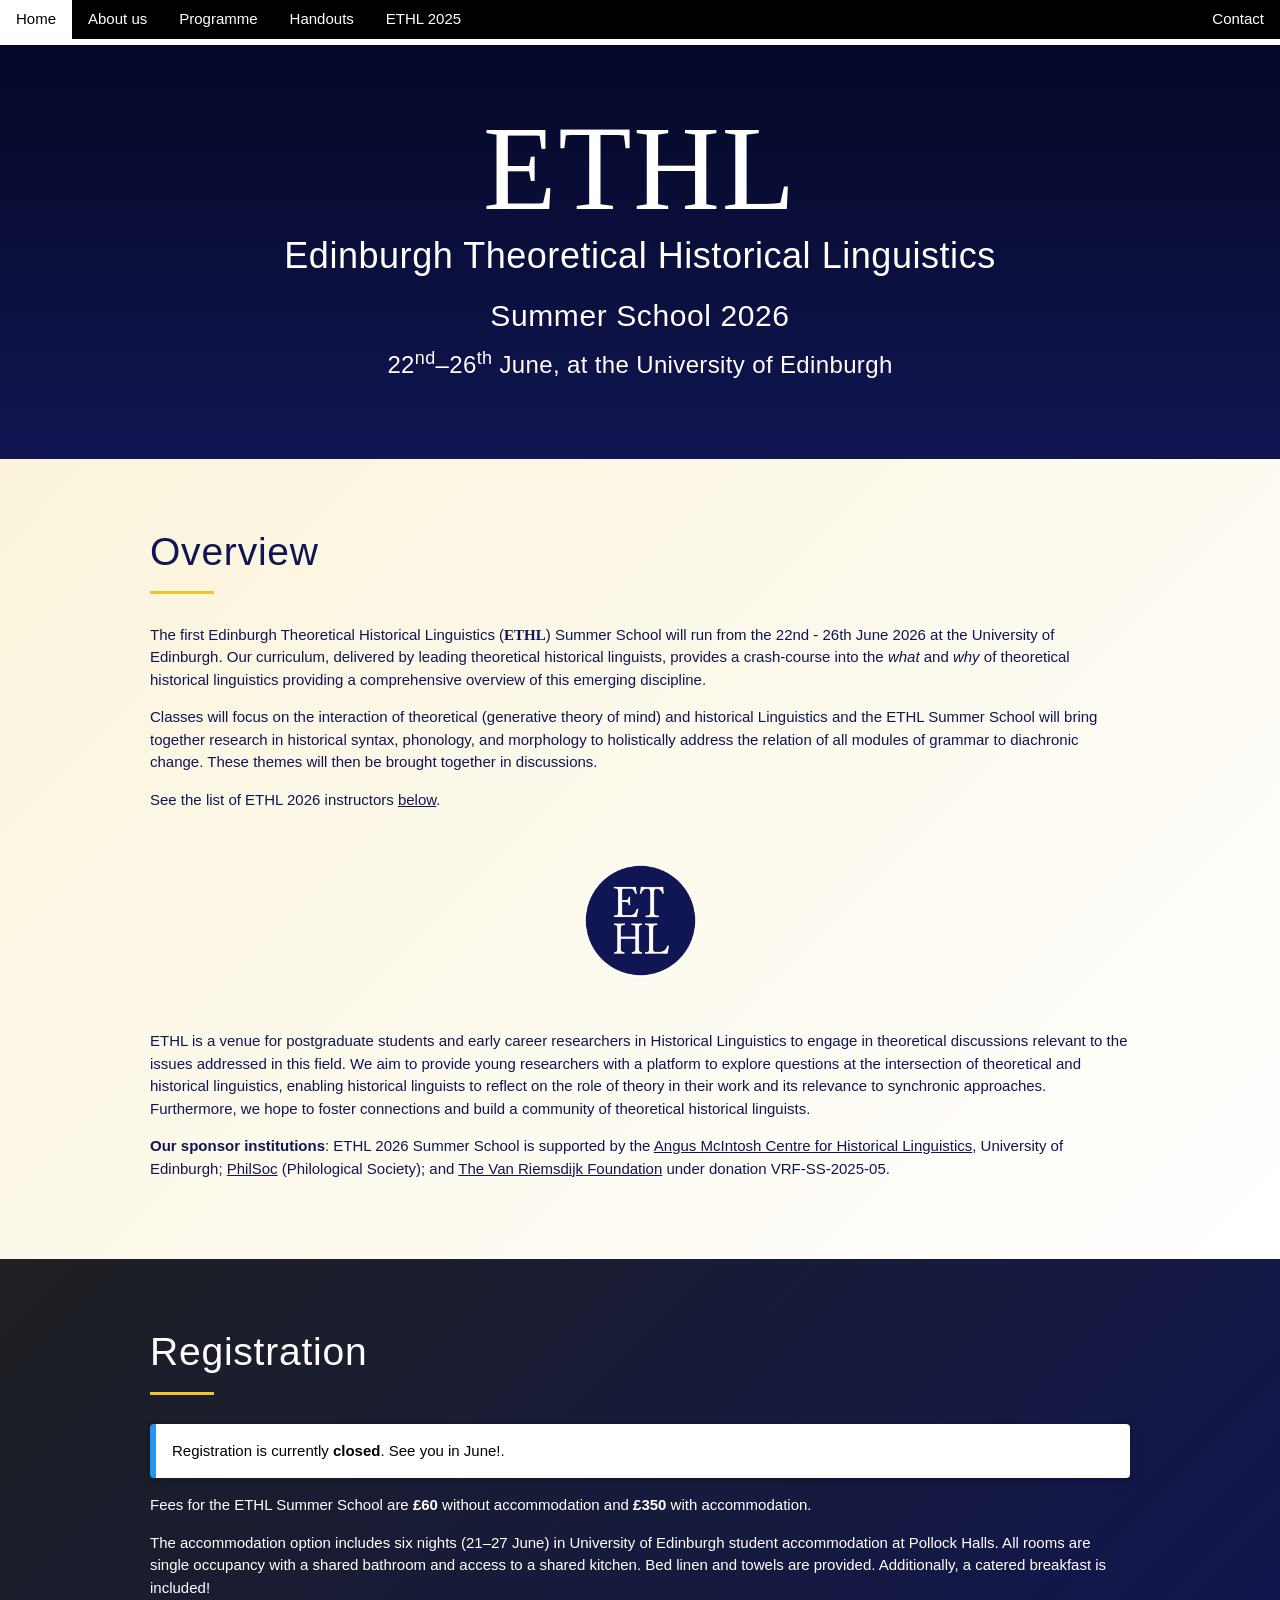
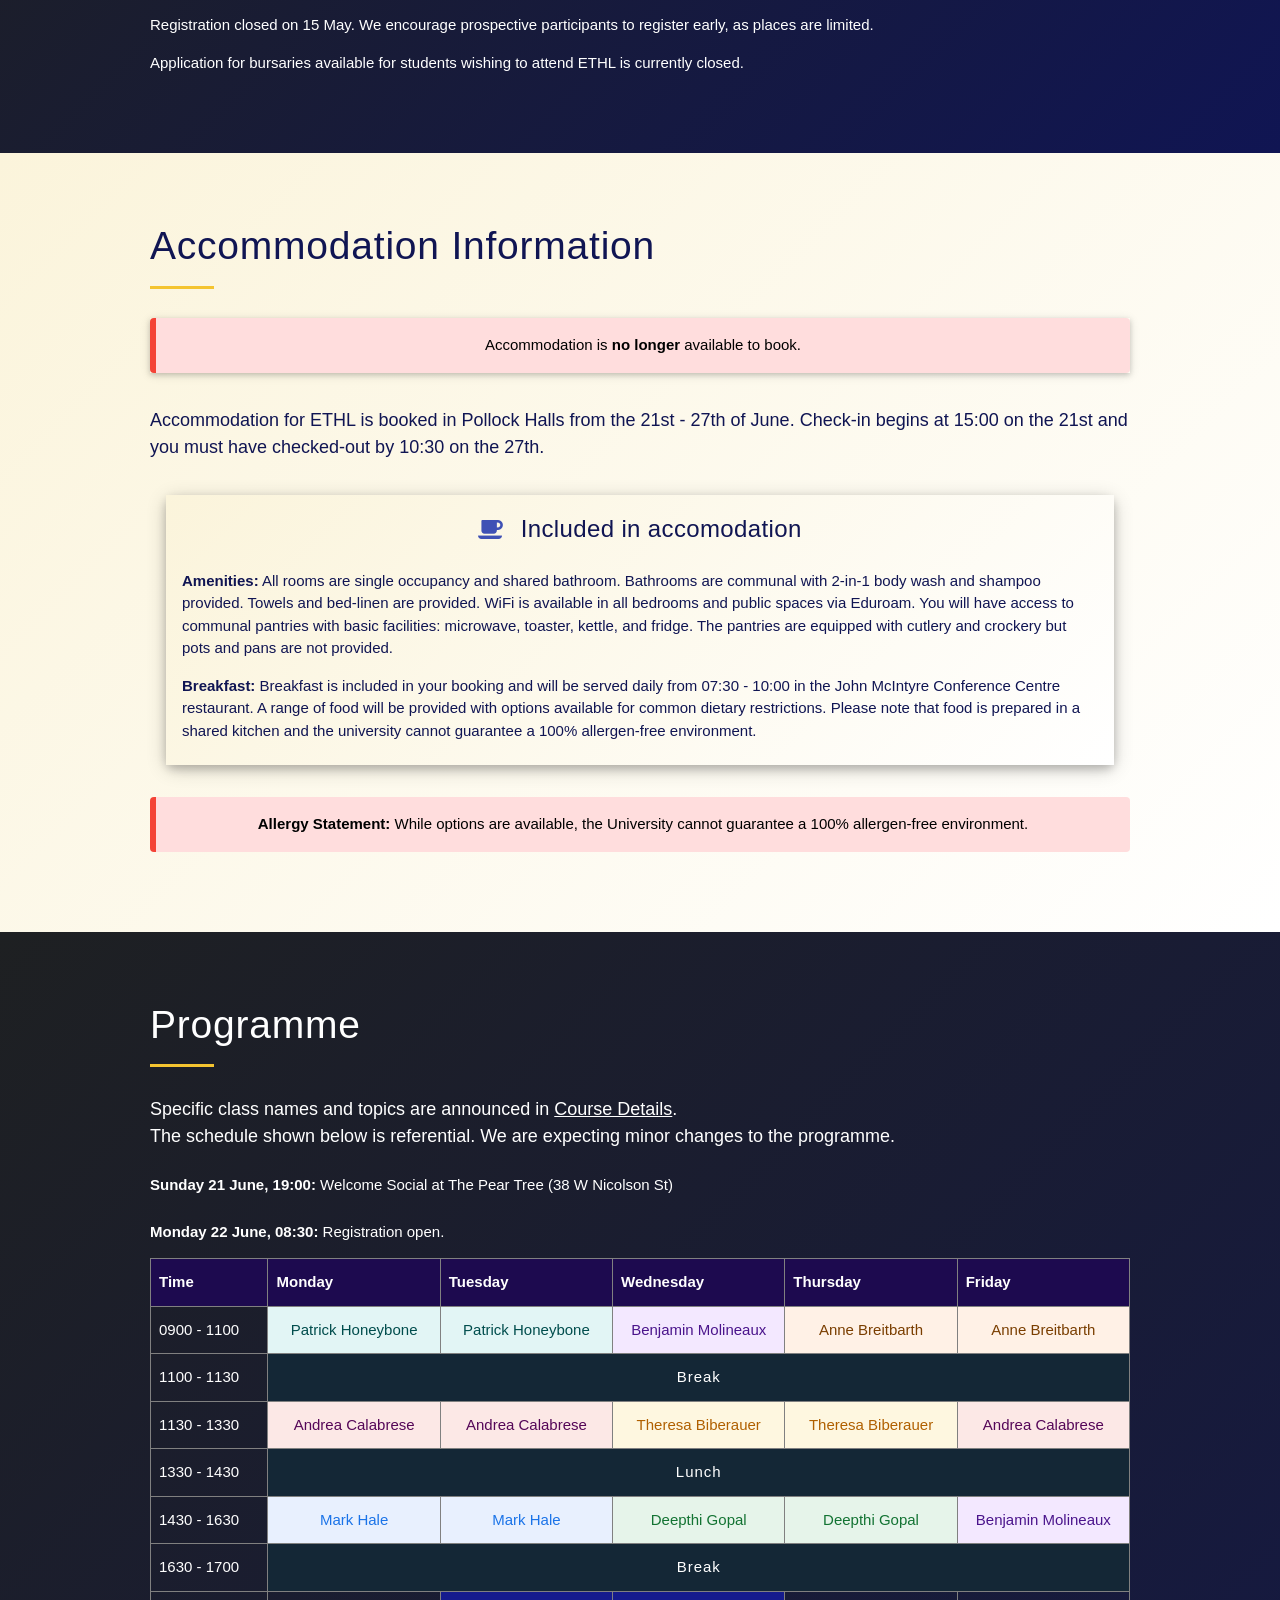
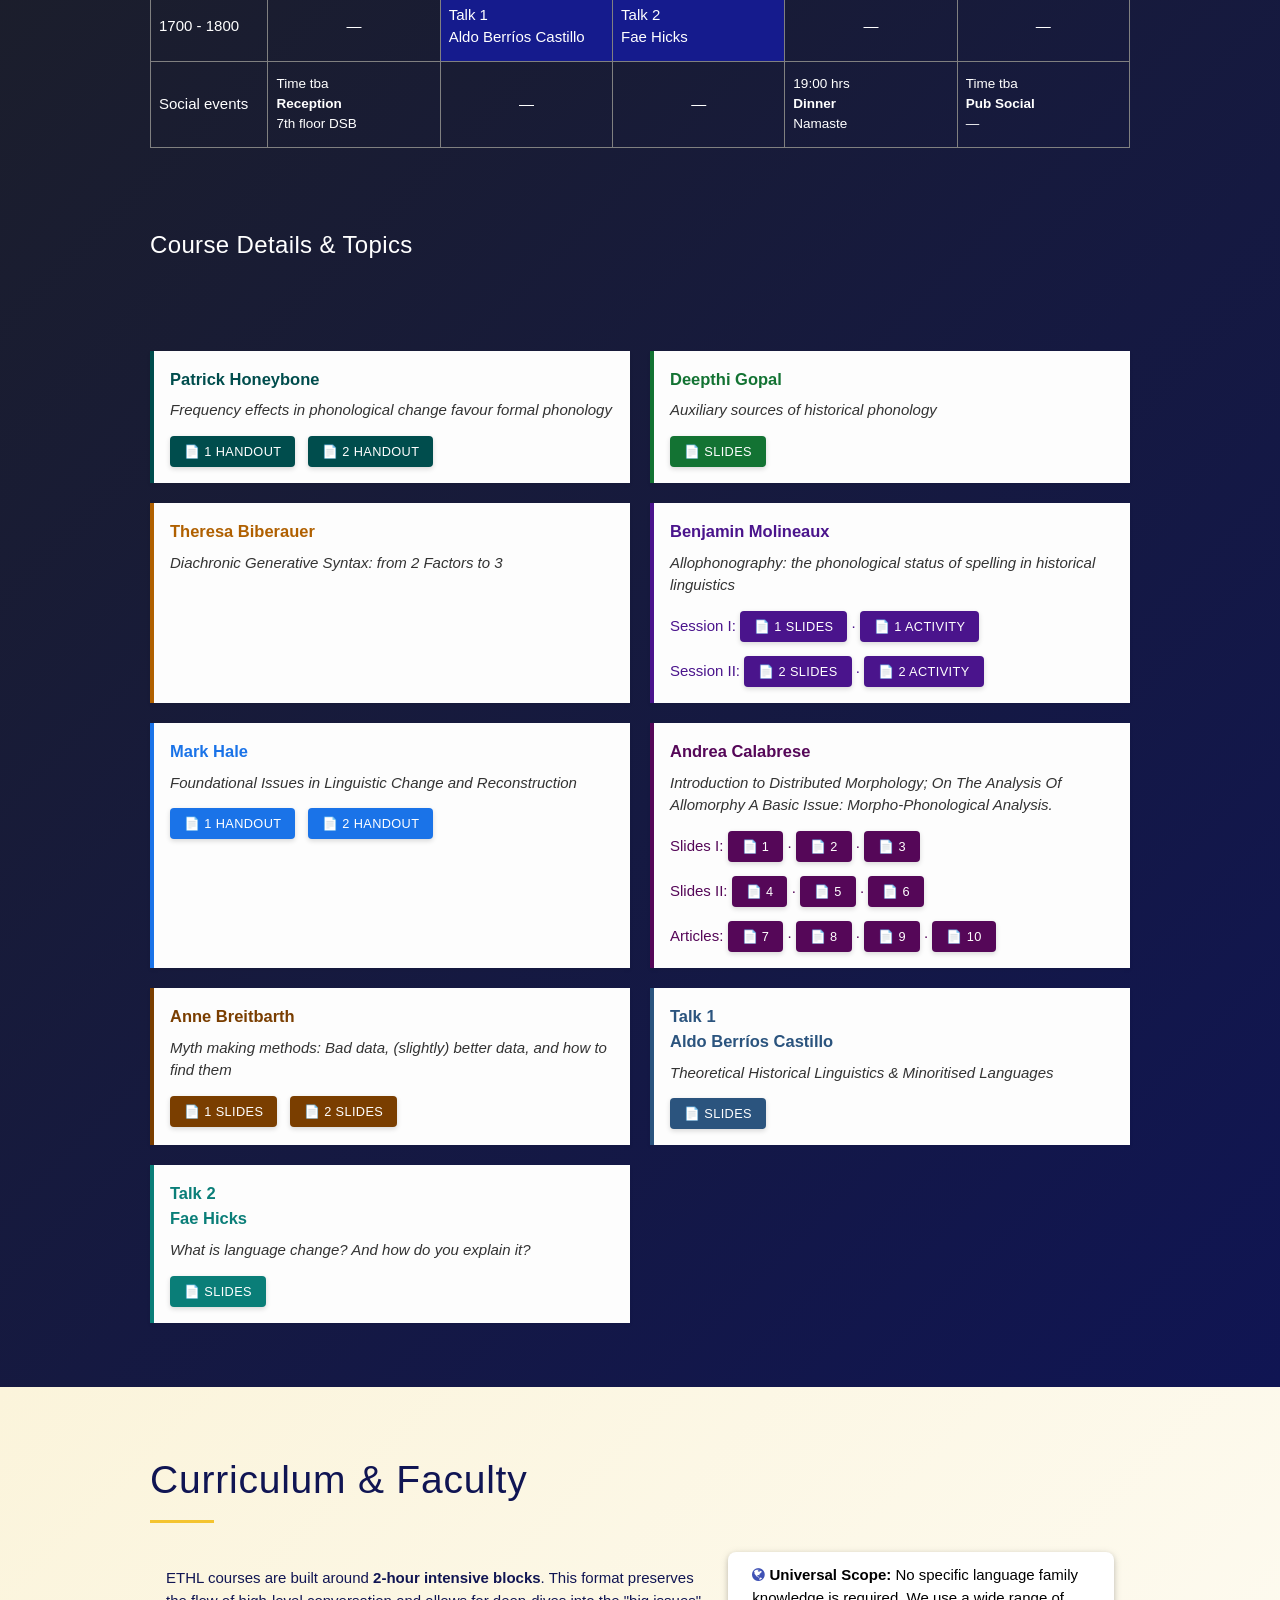
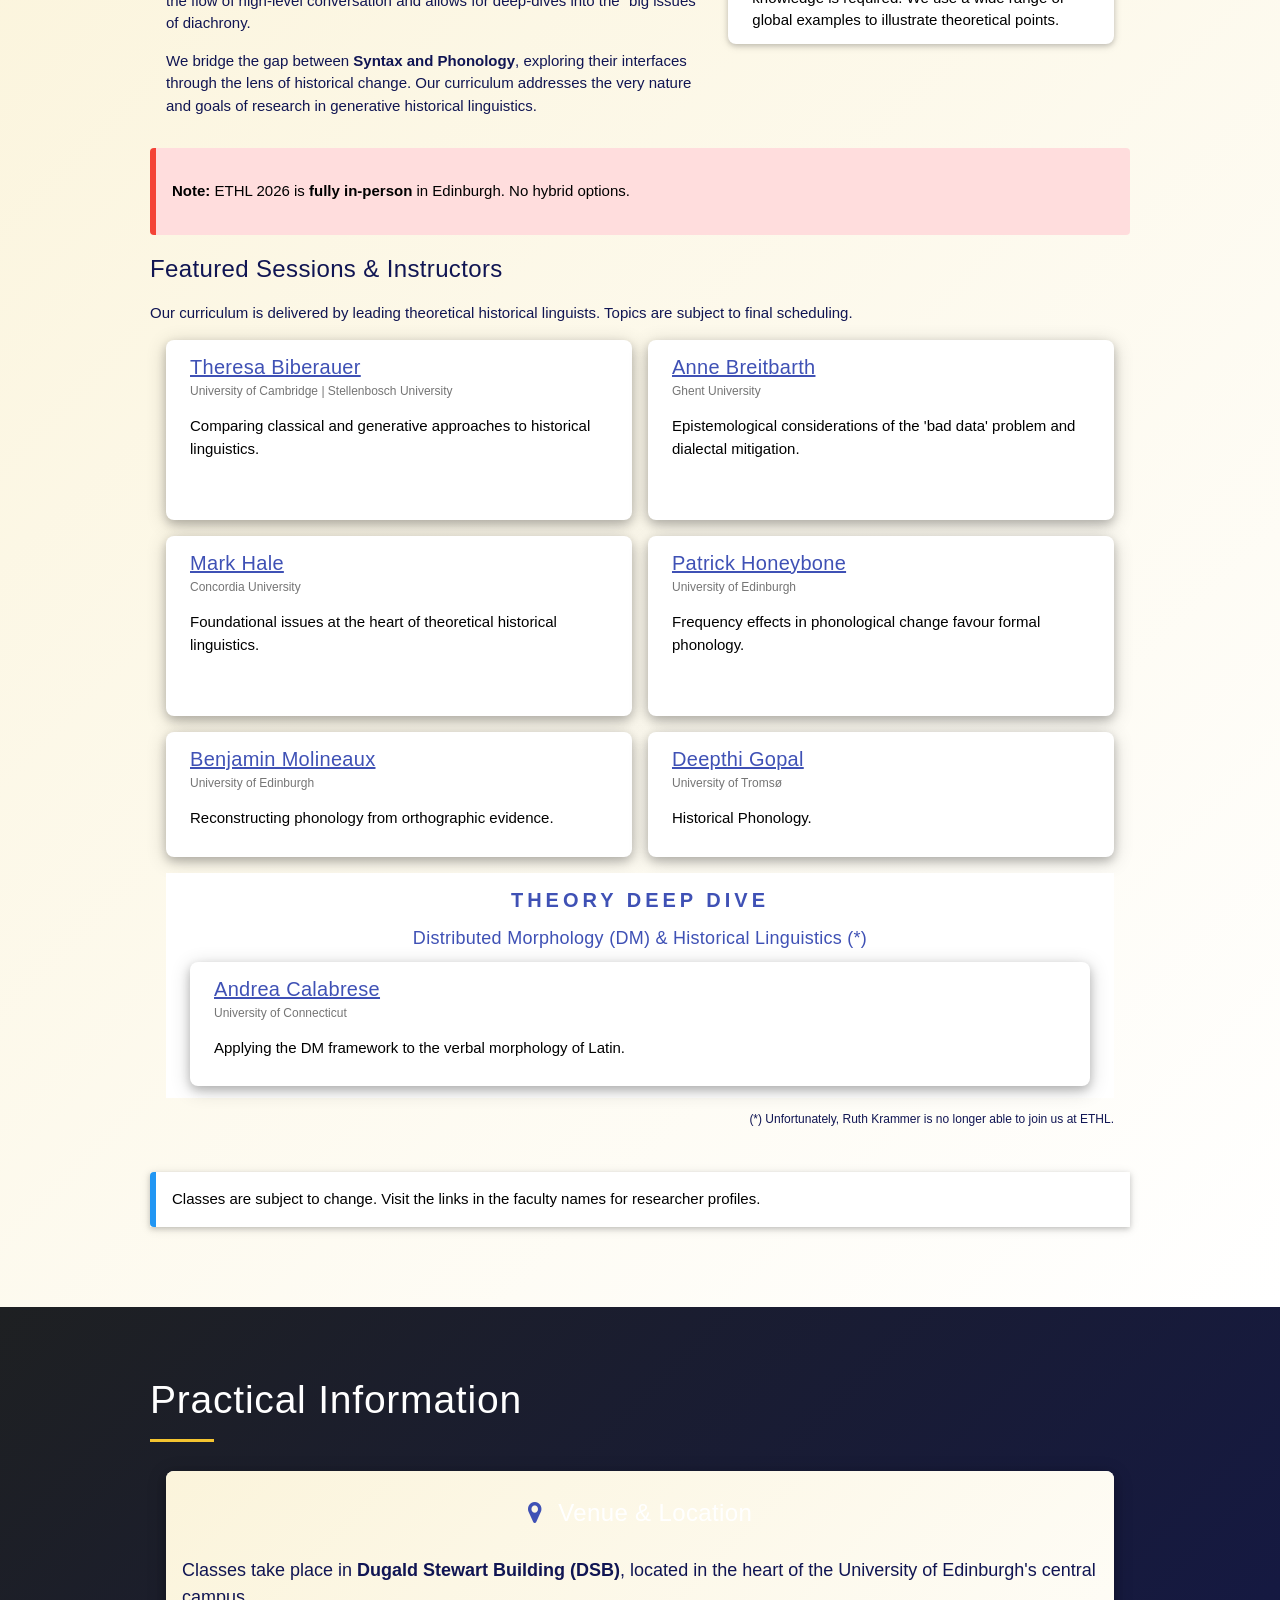
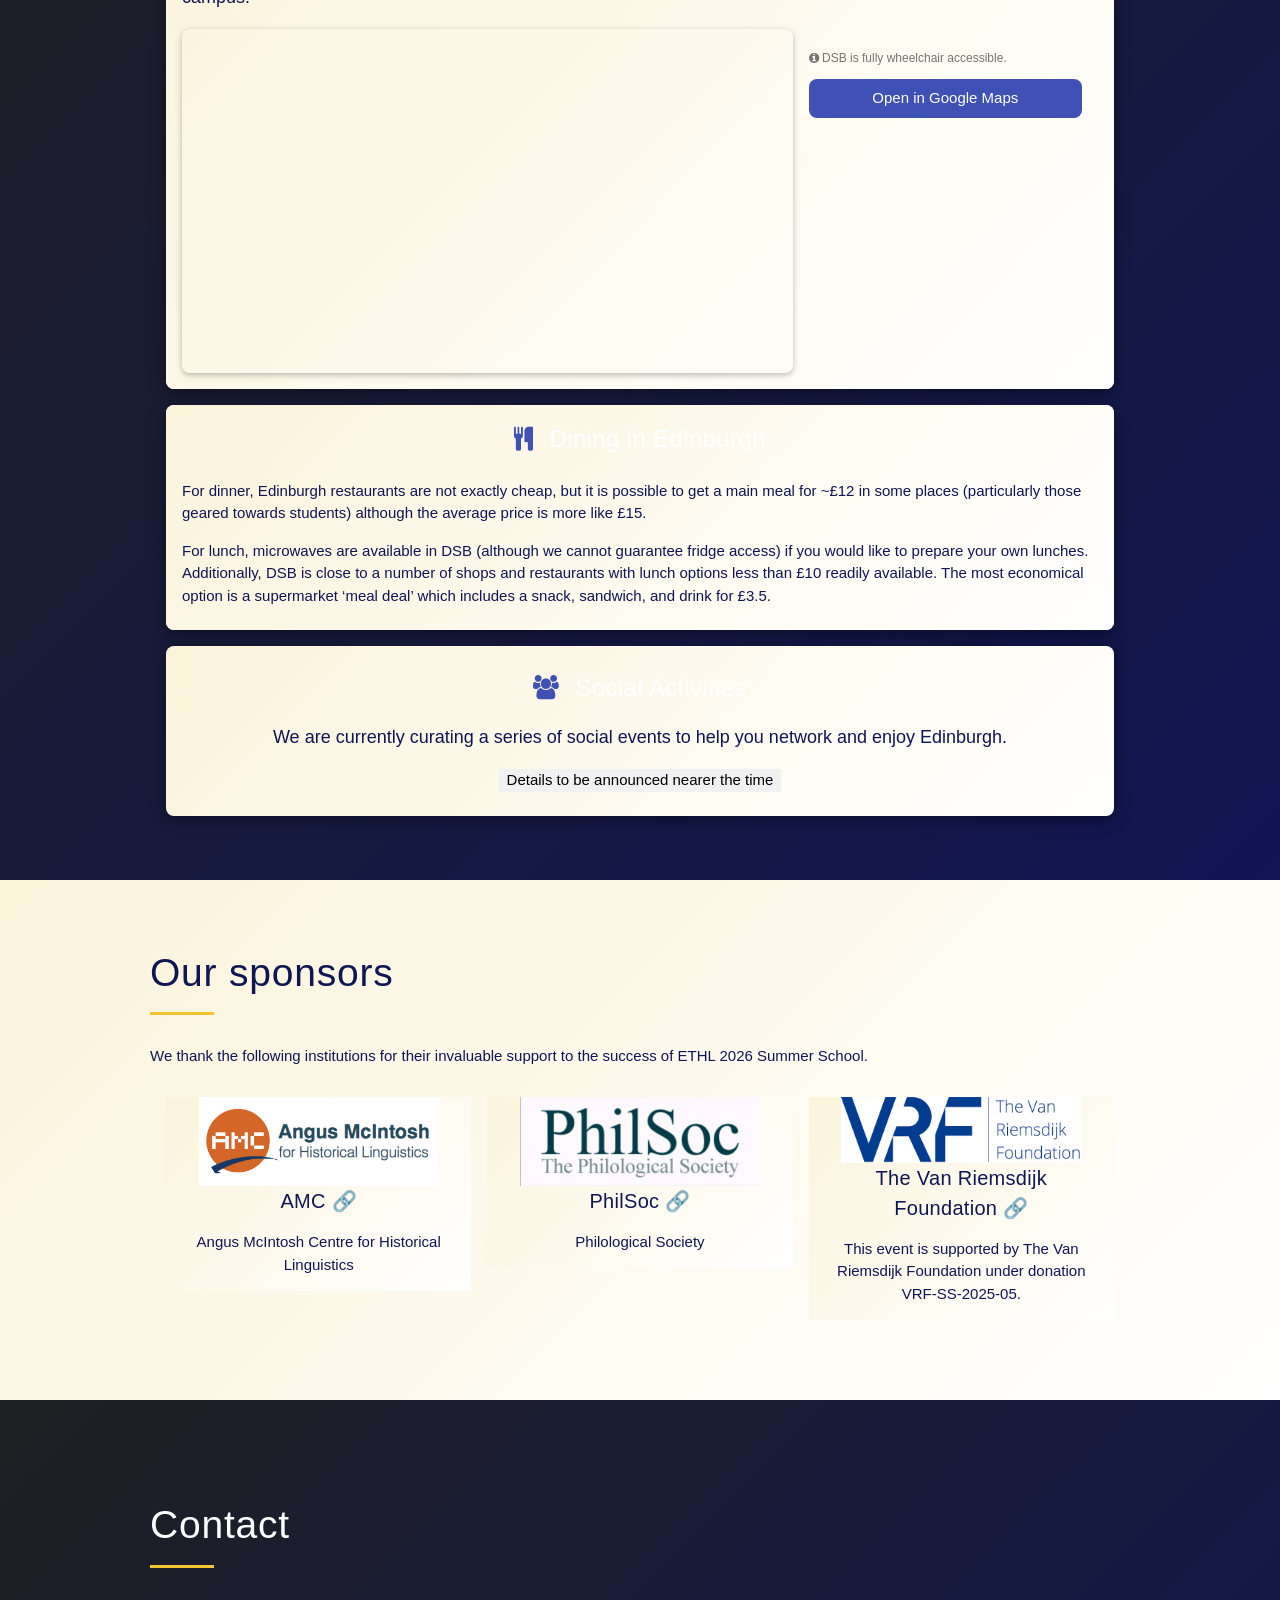
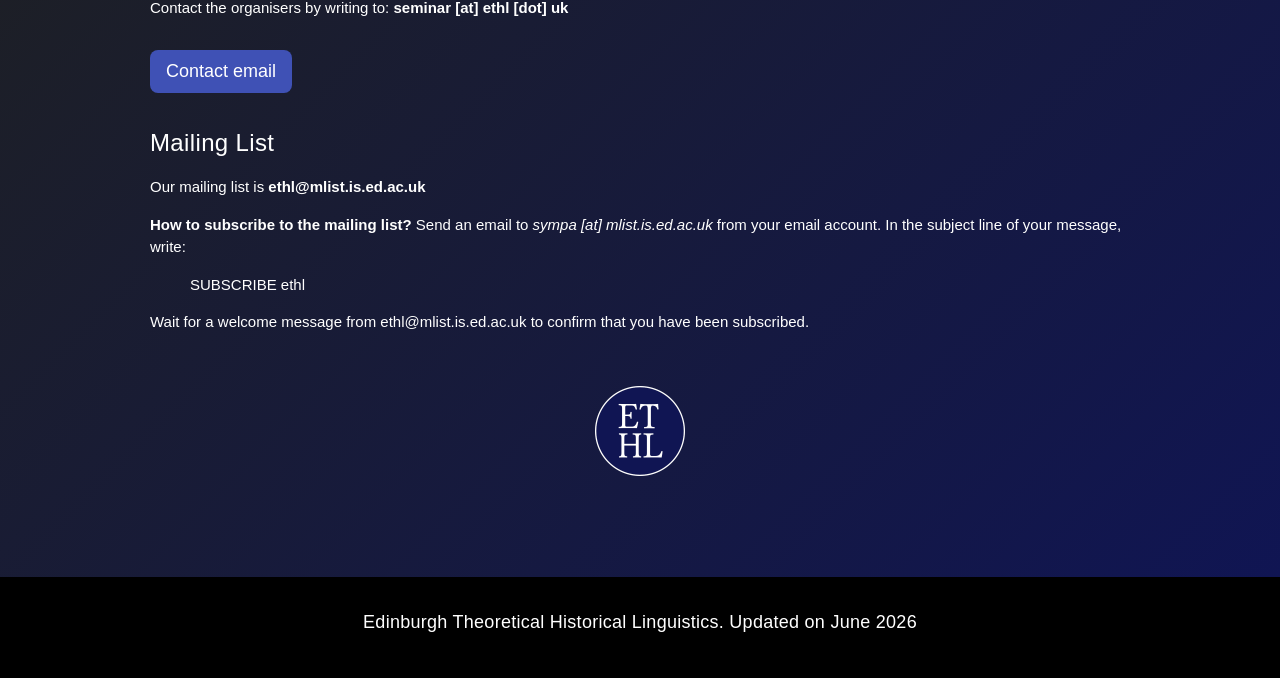
<file: index.html>
<!DOCTYPE html>
<html lang="en">
<head>
	
<meta charset="UTF-8">

<title>ETHL - Edinburgh Theoretical Historical Linguistics</title>

<!-- The Open Graph protocol -->
<meta property="og:title" content="ETHL - Edinburgh Theoretical Historical Linguistics" />
<meta property="og:description" content="	ETHL is a venue for researchers in Historical Linguistics to engage in discussion relevant to issues at the intersection of theory and diachrony fostering connections and creating a community of theoretical historical linguists." />
<meta property="og:type" content="website" />
<meta property="og:url" content="https://ethl.uk/" />
<meta property="og:image" content="https://ethl.uk/assets/ethl_2026.jpg" />
<meta name="description" content="ETHL Summer School 2026 at the University of Edinburgh: A comprehensive overview of theoretical historical linguistics.">

<script src="https://www.w3schools.com/lib/w3.js"></script>
<meta name="viewport" content="width=device-width,initial-scale=1">

<link rel="apple-touch-icon" sizes="180x180" href="assets/favicon/apple-touch-icon.png">
<link rel="icon" type="image/png" sizes="32x32" href="assets/favicon/favicon-32x32.png">
<link rel="icon" type="image/png" sizes="16x16" href="assets/favicon/favicon-16x16.png">
<link rel="manifest" href="assets/favicon/site.webmanifest">

<link rel="stylesheet" href="https://www.w3schools.com/w3css/4/w3.css"> 

<link rel="stylesheet" href="assets/style.css"> 
<link rel="stylesheet" href="https://fonts.googleapis.com/icon?family=Material+Icons">
<link rel="stylesheet" href="https://cdnjs.cloudflare.com/ajax/libs/font-awesome/4.7.0/css/font-awesome.min.css">

<style>
html,body {font-family:"Verdana",sans-serif}
h1,h2,h3,h4,h5,h6 {font-family:"Segoe UI",sans-serif}
.w4-padding {padding:0 5px}
</style>

</head>
<body>


<!-- Responsive collapsible bar -->
<div class="w3-bar w3-border-white w3-black w3-bottombar w3-border-white ">
<a href="#"          class="w3-bar-item w3-button w3-hover-ethlblue w3-white">Home</a>
<a href="aboutEthl.html"     class="w3-bar-item w3-hide-small w3-button w3-hover-ethlblue">About us</a>
<!--<a href="#register"  class="w3-bar-item w3-hide-small w3-button w3-hover-ethlblue">Register</a>-->
<a href="#programme"  class="w3-bar-item w3-hide-small w3-button w3-hover-ethlblue">Programme</a>
<a href="#handouts"  class="w3-bar-item w3-hide-small w3-button w3-hover-ethlblue">Handouts</a>
<a href="Ethl2025.html" class="w3-bar-item w3-hide-small w3-button w3-hover-ethlblue">ETHL 2025</a>
<a href="#contact"   class="w3-bar-item w3-hide-small  w3-button w3-right w3-hover-ethlblue">Contact</a>
<a href="javascript:void(0)" class="w3-bar-item w3-button w3-right w3-hide-large w3-hide-medium" onclick="myFunction()">&#9776;</a>
</div> 


<!-- Navigation -->
<div id="menudisplay" class="w3-bar-block w3-black w3-hide w3-hide-large w3-hide-medium">
<a href="aboutEthl.html"      class="w3-bar-item w3-button">About us</a>
<!-- <a href="#register"   class="w3-bar-item w3-button">Register</a> -->
<a href="#programme"  class="w3-bar-item w3-button">Programme</a>
<a href="#handouts"  class="w3-bar-item w3-button">Handouts</a>
<a href="Ethl2025.html" class="w3-bar-item w3-button">ETHL 2025</a>
<a href="#contact" class="w3-bar-item w3-button">Contact</a>
</div> 


<div class="w3-container w3-padding-64 ethlblue-gradient w3-center">
	<div class="w3-content">
		<h1 class="ethl-logo">ETHL</h1>
		<h1>Edinburgh Theoretical Historical Linguistics</h1>
		<span class="ethl-h2">Summer School 2026</span>
		<h3>22<sup>nd</sup>–26<sup>th</sup> June, at the University of Edinburgh</h3>
	</div>
</div>

<!-- Hack section -->
<div id="hack" class="w3-container"><div class="w3-content"></div></div>

<!-- APPLY NOW LINK
<div class="w3-display-container w3-animate-opacity">
  <div class="w3-container w3-display-bottomleft w3-margin-bottom">  
    <button onclick="location.href='https://www.epay.ed.ac.uk/conferences-and-events/college-of-humanities-and-social-science/school-of-philosophy-psychology-and-language-sciences/edinburgh-theoretical-historical-linguistics-seminar-2026'" class="w3-button w3-xlarge w3-theme w3-pplsred w3-white w3-round-large" title="Click here to register and/or pay">REGISTER & PAY</button>
  </div>
</div>
-->

<div id="about" class="w3-container w3-padding-64">
	<div class="w3-content">
		<h2>Overview</h2>

        <p>The first Edinburgh Theoretical Historical Linguistics (<span class="ethl">ETHL</span>) Summer School will run from the 22nd - 26th June 2026 at the University of Edinburgh. Our curriculum, delivered by leading theoretical historical linguists, provides a crash-course into the <em>what</em> and <em>why</em> of theoretical historical linguistics providing a comprehensive overview of this emerging discipline.</p>

        <p>Classes will focus on the interaction of theoretical (generative theory of mind) and historical Linguistics and the ETHL Summer School will bring together research in historical syntax, phonology, and morphology to holistically address the relation of all modules of grammar to diachronic change. These themes will then be brought together in discussions.</p>

        <p>See the list of ETHL 2026 instructors <a href="#faculty">below</a>.</p>


    	<div class="w3-center w3-padding-32">
    		 <img src="assets/logo_border.png" class="w3-round" width="125px" height="125px" alt="ETHL Logo"> 
    	</div>

    	<p>ETHL is a venue for postgraduate students and early career researchers in Historical Linguistics to engage in theoretical discussions relevant to the issues addressed in this field. We aim to provide young researchers with a platform to explore questions at the intersection of theoretical and historical linguistics, enabling historical linguists to reflect on the role of theory in their work and its relevance to synchronic approaches. Furthermore, we hope to foster connections and build a community of theoretical historical linguists.</p>

    	<p><strong>Our sponsor institutions</strong>: ETHL 2026 Summer School is supported by the <a href="https://www.amc.lel.ed.ac.uk/">Angus McIntosh Centre for Historical Linguistics</a>, University of Edinburgh; <a href="https://philsoc.org.uk/" target="_blank" alt="The Philological Society">PhilSoc</a> (Philological Society); and <a href="https://vanriemsdijkfoundation.org/">The Van Riemsdijk Foundation</a> under donation VRF‐SS‐2025‐05.

    </div>
</div>



<!-- REGISTRATION -->
<div class="w3-container w3-padding-64" id="register">
	<div class="w3-content">

        <h2>Registration</h2>

        <div class="w3-card">
            <div class="w3-panel w3-leftbar w3-white w3-border-blue w3-round-medium w3-padding-16 w3-margin-top">
                <p style="margin:0;">Registration is currently <strong>closed</strong>. See you in June!.</p>
            </div>
        </div>

        <p>Fees for the ETHL Summer School are <strong>£60</strong> without accommodation and <strong>£350</strong> with accommodation.</p>
        <p>The accommodation option includes six nights (21–27 June) in University of Edinburgh student accommodation at Pollock Halls. All rooms are single occupancy with a shared bathroom and access to a shared kitchen. Bed linen and towels are provided. Additionally, a catered breakfast is included!</p>
        <p>Registration closed on 15 May. We encourage prospective participants to register early, as places are limited. </p>
        <p>Application for bursaries available for students wishing to attend ETHL is currently closed.</p>

	</div>
</div>



<!-- Accomodation -->
<div class="w3-container w3-padding-64" id="accomodation">
    <div class="w3-content">

        <h2>Accommodation Information</h2>


        <div class="w3-card">
            <div class="w3-panel w3-leftbar w3-pale-red w3-border-red w3-round-medium w3-padding-16 w3-margin-top w3-center">
                <p style="margin:0;">Accommodation is <strong>no longer</strong> available to book.</p>
            </div>
        </div>


        <p class="w3-large w3-padding-16">Accommodation for ETHL is booked in Pollock Halls from the 21st - 27th of June.  Check-in begins at 15:00 on the 21st and you must have checked-out by 10:30 on the 27th.</p>

        <div class="w3-row-padding">
            <div class="w3-col l12 m12 w3-margin-bottom">
                <div class="w3-white w3-card-4 w3-round-large">
                    <div class="w3-container w3-padding">
                       <h3 class="w3-center w3-padding"><i class="fa fa-coffee w3-text-indigo w3-margin-right"></i>Included in accomodation</h3>
                        <p><strong>Amenities:</strong> All rooms are single occupancy and shared bathroom. Bathrooms are communal with 2-in-1 body wash and shampoo provided. Towels and bed-linen are provided. WiFi is available in all bedrooms and public spaces via Eduroam. You will have access to communal pantries with basic facilities: microwave, toaster, kettle, and fridge. The pantries are equipped with cutlery and crockery but pots and pans are not provided. </p>
                        <p><strong>Breakfast:</strong> Breakfast is included in your booking and will be served daily from 07:30 - 10:00 in the John McIntyre Conference Centre restaurant. A range of food will be provided with options available for common dietary restrictions. Please note that food is prepared in a shared kitchen and the university cannot guarantee a 100% allergen-free environment.</p>
                    </div>
                </div>
            </div>
        </div>

        <div class="w3-panel w3-leftbar w3-pale-red w3-border-red w3-round-medium w3-padding-16 w3-margin-top w3-center">
             <p style="margin:0;"><strong>Allergy Statement:</strong> While options are available, the University cannot guarantee a 100% allergen-free environment.</p>
        </div>
    </div>
</div>



<!-- PROGRAMME -->
<div class="w3-container w3-padding-64" id="programme">
    <div class="w3-content">        

        <h2>Programme</h2>    
        <p style="margin-top: 24px; font-size: 1.2em;">Specific class names and topics are announced in <a href="#handouts">Course Details</a>.

            <br> The schedule shown below is referential. We are expecting minor changes to the programme.</p>

        <p style="margin-top: 24px">
            <strong>Sunday 21 June, 19:00:</strong> Welcome Social at The Pear Tree (38 W Nicolson St)
        </p>

        <p style="margin-top: 24px">
            <strong>Monday 22 June, 08:30:</strong> Registration open.
        </p>


        <div class="w3-hide-small">
            <table border="1" style="border-collapse: collapse; width: 100%; table-layout: fixed; text-align: left;">
              <thead>
                <tr style="background-color: #1d0a4f; color: white;">
                  <th style="padding: 12px 8px; width: 12%;">Time</th>
                  <th style="padding: 12px 8px; width: 17.6%;">Monday</th>
                  <th style="padding: 12px 8px; width: 17.6%;">Tuesday</th>
                  <th style="padding: 12px 8px; width: 17.6%;">Wednesday</th>
                  <th style="padding: 12px 8px; width: 17.6%;">Thursday</th>
                  <th style="padding: 12px 8px; width: 17.6%;">Friday</th>
                </tr>
              </thead>
              <tbody>

<!-- <td colspan="2" style="padding: 12px 8px; text-align: center; background-color: #e6f4ea; color: #137333; font-weight: 500;">Deepthi Gopal</td> -->
<!-- <td colspan="2" style="padding: 12px 8px; text-align: center; background-color: #fef7e0; color: #b06000; font-weight: 500;">Theresa Biberauer</td> -->

                <tr>
                  <td style="padding: 12px 8px">0900 - 1100</td>
                  <td colspan="1" style="padding: 12px 8px; text-align: center; background-color: #e2f5f5; color: #004d4d; font-weight: 500;">Patrick Honeybone</td>
                  <td colspan="1" style="padding: 12px 8px; text-align: center; background-color: #e2f5f5; color: #004d4d; font-weight: 500;">Patrick Honeybone</td>
                  <td style="padding: 12px 8px; text-align: center; background-color: #f3e8ff; color: #4a148c; font-weight: 500;">Benjamin Molineaux</td>
                  <td colspan="1" style="padding: 12px 8px; text-align: center; background-color: #fff1e6; color: #7a3e00; font-weight: 500;">Anne Breitbarth</td>
                  <td colspan="1" style="padding: 12px 8px; text-align: center; background-color: #fff1e6; color: #7a3e00; font-weight: 500;">Anne Breitbarth</td>
                </tr>
                <tr>
                  <td style="padding: 12px 8px">1100 - 1130</td>
                  <td colspan="5" style="padding: 12px 8px; text-align: center; background-color: #142736; color: #fff; letter-spacing: 1px;">Break</td>
                </tr>
                <tr>
                  <td style="padding: 12px 8px">1130 - 1330</td>
                  <td colspan="1" style="padding: 12px 8px; text-align: center; background-color: #fce8e6; color: #550758; font-weight: 500;">Andrea Calabrese</td>
                  <td colspan="1" style="padding: 12px 8px; text-align: center; background-color: #fce8e6; color: #550758; font-weight: 500;">Andrea Calabrese</td>
                  <td colspan="1" style="padding: 12px 8px; text-align: center; background-color: #fef7e0; color: #b06000; font-weight: 500;">Theresa Biberauer</td>
                  <td colspan="1" style="padding: 12px 8px; text-align: center; background-color: #fef7e0; color: #b06000; font-weight: 500;">Theresa Biberauer</td>
                  <td colspan="1" style="padding: 12px 8px; text-align: center; background-color: #fce8e6; color: #550758; font-weight: 500;">Andrea Calabrese</td>
                </tr>
                <tr>
                  <td style="padding: 12px 8px">1330 - 1430</td>
                  <td colspan="5" style="padding: 12px 8px; text-align: center; background-color: #142736; color: #fff; letter-spacing: 1px;">Lunch</td>
                </tr>
                <tr>
                  <td style="padding: 12px 8px">1430 - 1630</td>
                  <td colspan="1" style="padding: 12px 8px; text-align: center; background-color: #e8f0fe; color: #1a73e8; font-weight: 500;">Mark Hale</td>
                  <td colspan="1" style="padding: 12px 8px; text-align: center; background-color: #e8f0fe; color: #1a73e8; font-weight: 500;">Mark Hale</td>
                  <td colspan="1" style="padding: 12px 8px; text-align: center; background-color: #e6f4ea; color: #137333; font-weight: 500;">Deepthi Gopal</td>
                  <td colspan="1" style="padding: 12px 8px; text-align: center; background-color: #e6f4ea; color: #137333; font-weight: 500;">Deepthi Gopal</td>
                  <td style="padding: 12px 8px; text-align: center; background-color: #f3e8ff; color: #4a148c; font-weight: 500;">Benjamin Molineaux</td>
                </tr>
                <tr>
                  <td style="padding: 12px 8px">1630 - 1700</td>
                  <td colspan="5" style="padding: 12px 8px; text-align: center; background-color: #142736; color: #fff; letter-spacing: 1px;">Break</td>
                </tr>
                <tr>
                  <td style="padding: 12px 8px">1700 - 1800</td>
                  <td style="padding: 12px 8px;" class="w3-center">—</td>
                  <td style="padding: 12px 8px; background-color: #151B8D">Talk 1 <br> <span style="font-size:1em">Aldo Berríos Castillo</span></td>


                  <td style="padding: 12px 8px; background-color: #151B8D">Talk 2<br> <span style="font-size:1em">Fae Hicks</span>
                  <td style="padding: 12px 8px;" class="w3-center">—</td>
                  <td style="padding: 12px 8px;" class="w3-center">—</td>
                </tr>
                <tr>
                  <td style="padding: 12px 8px">Social events</td>
                  <td style="padding: 12px 8px; font-size: 0.9em;">Time tba<br><strong>Reception</strong><br>7th floor DSB</td>
                  <td style="padding: 12px 8px;" class="w3-center">—</td>
                  <td style="padding: 12px 8px;" class="w3-center">—</td>
                  <td style="padding: 12px 8px; font-size: 0.9em;">19:00 hrs<br><strong>Dinner</strong><br>Namaste</td>
                  <td style="padding: 12px 8px; font-size: 0.9em;">Time tba<br><strong>Pub Social</strong><br>—</td>
                </tr>
              </tbody>
            </table>

        </div>


        <div class="w3-hide-large w3-hide-medium class-timeline-mobile">
            
            <div class="mobile-day-card">
                <div class="mobile-day-header">Monday 22 June</div>
                <div class="mobile-session p-honeybone"><strong>09:00 - 11:00</strong> P. Honeybone</div>
                <div class="mobile-session m-break"><strong>11:00 - 1130</strong> Break</div>
                <div class="mobile-session d-gopal"><strong>11:30 - 13:30</strong> A. Calabrese</div>
                <div class="mobile-session m-lunch"><strong>13:30 - 14:30</strong> Lunch</div>
                <div class="mobile-session t-biberauer"><strong>14:30 - 16:30</strong> M. Hale</div>
                <div class="mobile-session m-break"><strong>16:30 - 17:00</strong> Break</div>
                <div class="mobile-session m-social"><strong>Time TBA</strong> Reception (DSB-7fl)</div>
            </div>

            <div class="mobile-day-card">
                <div class="mobile-day-header">Tuesday 23 June</div>
                <div class="mobile-session p-honeybone"><strong>09:00 - 11:00</strong> P. Honeybone</div>
                <div class="mobile-session m-break"><strong>11:00 - 1130</strong> Break</div>
                <div class="mobile-session d-gopal"><strong>11:30 - 13:30</strong> A. Calabrese</div>
                <div class="mobile-session m-lunch"><strong>13:30 - 14:30</strong> Lunch</div>
                <div class="mobile-session t-biberauer"><strong>14:30 - 16:30</strong> M. Hale</div>
                <div class="mobile-session m-break"><strong>16:30 - 17:00</strong> Break</div>
                <div class="mobile-session m-opensession"><strong>17:00 - 18:00</strong> A. Berrios C.</div>
            </div>

            <div class="mobile-day-card">
                <div class="mobile-day-header">Wednesday 24 June</div>
                <div class="mobile-session b-molineaux"><strong>09:00 - 11:00</strong> B. Molineaux</div>
                <div class="mobile-session m-break"><strong>11:00 - 1130</strong> Break</div>
                <div class="mobile-session a-calabrese"><strong>11:30 - 13:30</strong>T. Biberauer</div>
                <div class="mobile-session m-lunch"><strong>13:30 - 14:30</strong> Lunch</div>
                <div class="mobile-session m-hale"><strong>14:30 - 16:30</strong> D. Gopal</div>
                <div class="mobile-session m-break"><strong>16:30 - 17:00</strong> Break</div>
                <div class="mobile-session m-opensession"><strong>17:00 - 18:00</strong> F. Hicks</div> 
            </div>

            <div class="mobile-day-card">
                <div class="mobile-day-header">Thursday 25 June</div>
                <div class="mobile-session a-breitbarth"><strong>09:00 - 11:00</strong> A. Breitbarth</div>
                <div class="mobile-session m-break"><strong>11:00 - 1130</strong> Break</div>
                <div class="mobile-session a-calabrese"><strong>11:30 - 13:30</strong>T. Biberauer</div>
                <div class="mobile-session m-lunch"><strong>13:30 - 14:30</strong> Lunch</div>
                <div class="mobile-session m-hale"><strong>14:30 - 16:30</strong> D. Gopal</div>
                <div class="mobile-session m-break"><strong>16:30 - 17:00</strong> Break</div>
                <div class="mobile-session m-social"><strong>19:00</strong> Dinner (Namaste)</div>
            </div>

            <div class="mobile-day-card">
                <div class="mobile-day-header">Friday 26 June</div>
                <div class="mobile-session a-breitbarth"><strong>09:00 - 11:00</strong> A. Breitbarth</div>
                <div class="mobile-session m-break"><strong>11:00 - 1130</strong> Break</div>
                <div class="mobile-session a-calabrese"><strong>11:30 - 13:30</strong> A. Calabrese</div>
                <div class="mobile-session m-lunch"><strong>13:30 - 14:30</strong> Lunch</div>
                <div class="mobile-session b-molineaux"><strong>14:30 - 16:30</strong> B. Molineaux</div>
                <div class="mobile-session m-break"><strong>16:30 - 17:00</strong> Break</div>
                <div class="mobile-session m-social"><strong>Time TBA</strong> Pub Social</div>
            </div>

        </div>


<h3 id="handouts" class="w3-padding-64 course-heading">Course Details & Topics</h3>

<div class="course-grid">
    
    <div class="course-card" style="--accent: #004d4d;">
        <strong class="speaker-name">Patrick Honeybone</strong>
        <p class="talk-title">Frequency effects in phonological change favour formal phonology</p>
        <p class="download-links">
            <a href="pdfs/Ethl-2026-Patrick-frequency-effects.pdf">📄 1 Handout</a> · 
            <a href="pdfs/Ethl-2026-Patrick-2.pdf">📄 2 Handout</a>
        </p>
    </div>

    <div class="course-card" style="--accent: #137333;">
        <strong class="speaker-name">Deepthi Gopal</strong>
        <p class="talk-title">Auxiliary sources of historical phonology</p>
        <p class="download-links">
<!--            <a href="pdfs/Ethl2026-Deepthi-1.pdf">📄 1 Slides</a> -->
            <a href="pdfs/Ethl2026-Deepthi-2.pdf">📄 Slides</a> 

        </p>
    </div>

    <div class="course-card" style="--accent: #b06000;">
        <strong class="speaker-name">Theresa Biberauer</strong>
        <p class="talk-title">Diachronic Generative Syntax: from 2 Factors to 3</p>
<!--        <p class="download-links">
            <a href="pdfs/Ethl2026-Biberauer-FromFactor2toFactor3Day1.pdf">📄 1 Slides</a> · 
            <a href="pdfs/Ethl2026-Biberauer-FromFactor2toFactor3Day2.pdf">📄 2 Slides</a>

        </p> -->
    </div>



    <div class="course-card" style="--accent: #4a148c;">
        <strong class="speaker-name">Benjamin Molineaux</strong>
        <p class="talk-title">Allophonography: the phonological status of spelling in historical linguistics</p>
        <p class="download-links category-label">Session I: 
            <a href="pdfs/ethl2026-Molineaux1_compressed.pdf">📄 1 Slides</a> ·  
            <a href="pdfs/ethl2026-Molineaux-Activity1.pdf">📄 1 Activity</a>
        </p><p class="download-links category-label">Session II: 
            <a href="pdfs/ethl2026-Molineaux2_compressed.pdf">📄 2 Slides</a> ·
            <a href="pdfs/ethl2026-Molineaux-Activity2.pdf">📄 2 Activity</a>
        </p>
    </div>






    <div class="course-card" style="--accent: #1a73e8;">
        <strong class="speaker-name">Mark Hale</strong>
        <p class="talk-title">Foundational Issues in Linguistic Change and Reconstruction</p>
        <p class="download-links">
            <a href="pdfs/Ethl2026-Mark-DivCom.pdf">📄 1 Handout</a> ·  
            <a href="pdfs/Ethl2026-Mark-DivCom-2.pdf">📄 2 Handout</a>
        </p>
    </div>

    <div class="course-card" style="--accent: #550758;">
        <strong class="speaker-name">Andrea Calabrese</strong>
        <p class="talk-title">Introduction to Distributed Morphology; On The Analysis Of Allomorphy A Basic Issue: Morpho-Phonological Analysis.</p>
        
        <p class="download-links category-label">Slides I: 
            <a href="pdfs/ETHL2026-Andrea-intro1.pdf">📄 1</a> · 
            <a href="pdfs/ETHL2026-Andrea-intro2.pdf">📄 2</a> · 
            <a href="pdfs/ETHL2026-Andrea-intro3.pdf">📄 3</a>
        </p>
        <p class="download-links category-label">Slides II:
            <a href="pdfs/ETHL-Andrea-Latin1.pdf">📄 4</a> · 
            <a href="pdfs/ETHL-Andrea-Latin2.pdf">📄 5</a> · 
            <a href="pdfs/ETHL-Andrea-Latin3.pdf">📄 6</a>
        </p>
        <p class="download-links category-label">Articles: 
            <a href="pdfs/ETHL-Andrea-01-CalabreseLatinTVs.pdf">📄 7</a> · 
            <a href="pdfs/ETHL-Andrea-02-CalabreseParticiples.pdf">📄 8</a> · 
            <a href="pdfs/ETHL-Andrea-03-Distributed_morphology_and_historical_linguistics.pdf">📄 9</a> · 
            <a href="pdfs/ETHL-Andrea-04-OnLatinPassiveMorphology.pdf">📄 10</a>
        </p>
    </div>

    <div class="course-card" style="--accent: #7a3e00;">
        <strong class="speaker-name">Anne Breitbarth</strong>
        <p class="talk-title">Myth making methods: Bad data, (slightly) better data, and how to find them</p>
        <p class="download-links">
            <a href="pdfs/ETHL2026_Breitbarth_1_compressed.pdf">📄 1 Slides</a> · 
            <a href="pdfs/ETHL2026_Breitbarth_2.pdf">📄 2 Slides</a>
        </p>
    </div>

    <div class="course-card" style="--accent: #2B547E;">
        <strong class="speaker-name">Talk 1 <br> Aldo Berríos Castillo</strong>
        <p class="talk-title">Theoretical Historical Linguistics & Minoritised Languages</p>
        <p class="download-links category-label">
            <a href="pdfs/ethl2026-Aldo-THLandML.pdf">📄 Slides</a>
    </div>

    <div class="course-card" style="--accent: #0a7e78;">
        <strong class="speaker-name">Talk 2 <br> Fae Hicks</strong>
        <p class="talk-title">What is language change? And how do you explain it?</p>
        </p>
        <p class="download-links category-label">
            <a href="pdfs/ETHL2026-Fae-explaining_change.pdf">📄 Slides</a>
        </p>
    </div>



</div>
</div>
</div>



<!-- Curriculum Section -->

<div class="w3-container w3-padding-64" id="curriculum">
    <div class="w3-content">
        <h2>Curriculum & Faculty</h2>

        <div class="w3-row-padding w3-margin-top">
            <div class="w3-col l7 m12">
                <p>ETHL courses are built around <strong>2-hour intensive blocks</strong>. This format preserves the flow of high-level conversation and allows for deep-dives into the "big issues" of diachrony.</p>
                <p>We bridge the gap between <strong>Syntax and Phonology</strong>, exploring their interfaces through the lens of historical change. Our curriculum addresses the very nature and goals of research in generative historical linguistics.</p>
            </div>
            <div class="w3-col l5 m12">
                <div class="w3-card w3-white w3-round-large w3-padding-large">
                    <p style="margin:0;"><i class="fa fa-globe w3-text-indigo"></i> <strong>Universal Scope:</strong> No specific language family knowledge is required. We use a wide range of global examples to illustrate theoretical points.</p>
                </div>
            </div>
        </div>

        <div class="w3-col">
            <div class="w3-panel w3-pale-red w3-leftbar w3-border-red w3-round-medium w3-padding-32 w3-margin-top">
                <p style="margin:0;"><strong>Note:</strong> ETHL 2026 is <strong>fully in-person</strong> in Edinburgh. No hybrid options.</p>
            </div>
        </div>  



        <h3 class="w3-margin-top" id="faculty">Featured Sessions & Instructors</h3>
        <p class="w3-margin-bottom">Our curriculum is delivered by leading theoretical historical linguists. Topics are subject to final scheduling.</p>
        
        <div class="w3-row-padding">
            <div class="w3-col l6 m12 w3-margin-bottom">
                <div class="w3-white w3-padding-large w3-round-large w3-card-4" style="min-height:180px">
                    <h4 class="w3-text-indigo" style="margin:0;"><a href="https://www.joh.cam.ac.uk/research/academics/college-teaching-associates/dr-theresa-biberauer" target="_blank">Theresa Biberauer</a></h4>
                    <p class="w3-small w3-text-grey" style="margin-top:0;">University of Cambridge | Stellenbosch University</p>
                    <p>Comparing classical and generative approaches to historical linguistics.</p>
                </div>
            </div>

            <div class="w3-col l6 m12 w3-margin-bottom">
                <div class="w3-white w3-padding-large w3-round-large w3-card-4" style="min-height:180px">
                    <h4 class="w3-text-indigo" style="margin:0;"> <a href="https://research.flw.ugent.be/en/anne.breitbarth" target="_blank">Anne Breitbarth</a></h4>
                    <p class="w3-small w3-text-grey" style="margin-top:0;">Ghent University</p>
                    <p>Epistemological considerations of the 'bad data' problem and dialectal mitigation.</p>
                </div>
            </div>

            <div class="w3-col l6 m12 w3-margin-bottom">
                <div class="w3-white w3-padding-large w3-round-large w3-card-4" style="min-height:180px">
                    <h4 class="w3-text-indigo" style="margin:0;"> <a href="https://www.concordia.ca/faculty/mark-hale.html" target="_blank">Mark Hale</a></h4>
                    <p class="w3-small w3-text-grey" style="margin-top:0;">Concordia University</p>
                    <p>Foundational issues at the heart of theoretical historical linguistics.</p>

                </div>
            </div>

            <div class="w3-col l6 m12 w3-margin-bottom">
                <div class="w3-white w3-padding-large w3-round-large w3-card-4" style="min-height:180px">
                    <h4 class="w3-text-indigo" style="margin:0;"><a href="https://www.lel.ed.ac.uk/homes/patrick/" target="_blank">Patrick Honeybone</a></h4>
                    <p class="w3-small w3-text-grey" style="margin-top:0;">University of Edinburgh</p>
                    <p>Frequency effects in phonological change favour formal phonology.</p>
                </div>
            </div>

            <div class="w3-col l6 m12 w3-margin-bottom">
                <div class="w3-white w3-padding-large w3-round-large w3-card-4">
                    <h4 class="w3-text-indigo" style="margin:0;"><a href="https://benmolineaux.ppls.ed.ac.uk/" target="_blank">Benjamin Molineaux</a></h4>
                    <p class="w3-small w3-text-grey" style="margin-top:0;">University of Edinburgh</p>
                    <p>Reconstructing phonology from orthographic evidence.</p>
                </div>
            </div>




            <div class="w3-col l6 m12 w3-margin-bottom">
                <div class="w3-white w3-padding-large w3-round-large w3-card-4">
                    <h4 class="w3-text-indigo" style="margin:0;"><a href="https://deepthigop.al/" target="_blank">Deepthi Gopal</a></h4>
                    <p class="w3-small w3-text-grey" style="margin-top:0;">University of Tromsø</p>
                    <p>Historical Phonology.</p>
                </div>
            </div>

            <div class="w3-col l12 m12 w3-margin-bottom">
                <div class="w3-padding-large  w3-white">
                    <h4 class="w3-center w3-wide w3-text-indigo"><strong>THEORY DEEP DIVE</strong></h4>

                    <h5 class="w3-center w3-text-indigo">Distributed Morphology (DM) & Historical Linguistics (*)</h5>

                    <div class="w3-white w3-padding-large w3-round-large w3-card-4">
                            <h4 class="w3-text-indigo" style="margin:0;"><a href="https://andrea-calabrese.uconn.edu/" target="_blank">Andrea Calabrese</a></h4>
                            <p class="w3-small w3-text-grey" style="margin-top:0;">University of Connecticut</p>
                        <p>Applying the DM framework to the verbal morphology of Latin.</p>
                    </div>
                </div>
                    <p class="w3-small w3-right">(*) Unfortunately, Ruth Krammer is no longer able to join us at ETHL.</p><br>
            </div>

    </div>

        <div class="w3-card">
            <div class="w3-panel w3-leftbar w3-white w3-border-blue w3-round-medium w3-padding-16 w3-margin-top">
                <p style="margin:0;">Classes are subject to change. Visit the links in the faculty names for researcher profiles.</p>
            </div>
        </div>

</div>
</div>


<!-- Practical Information -->
<div class="w3-container w3-padding-64" id="practical_info">
    <div class="w3-content">
        <h2>Practical Information</h2>

        <div class="w3-row-padding w3-margin-top">
            <div class="w3-col l12 m12 w3-margin-bottom">
                <div class="w3-white w3-card-4 w3-round-large">
                    <div class="w3-container w3-padding-16 w3-round-large ">
                       <h3 class="w3-center w3-padding"><i class="fa fa-map-marker w3-text-indigo w3-margin-right"></i>Venue & Location</h3>
                        <p class="w3-large">Classes take place in <strong>Dugald Stewart Building (DSB)</strong>, located in the heart of the University of Edinburgh's central campus.</p>
                        <div class="w3-row">
                            <div class="w3-col l8 m12">
                                <div class="map-responsive w3-card w3-round-large" style="overflow:hidden">
                                    <iframe
                                        src="https://www.google.com/maps/embed?pb=!1m18!1m12!1m3!1d2234.331575043542!2d-3.189568923337926!3d55.94364177727448!2m3!1f0!2f0!3f0!3m2!1i1024!2i768!4f13.1!3m3!1m2!1s0x4887c78498f39589%3A0xc682944b0e51372a!2sDugald%20Stewart%20Building!5e0!3m2!1sen!2suk!4v1700000000000!5m2!1sen!2suk"
                                        width="100%" height="300" style="border:0;" allowfullscreen="" loading="lazy">
                                    </iframe>
                                </div>
                            </div>
                            <div class="w3-col l4 m12 w3-padding">
                                <p class="w3-text-grey w3-small"><i class="fa fa-info-circle"></i> DSB is fully wheelchair accessible.</p>
                                <a href="https://www.google.com/maps?cid=3543416494981964850" target="_blank" class="w3-button w3-block w3-indigo w3-round-large">Open in Google Maps</a>
                            </div>
                        </div>
                    </div>
                </div>
            </div>
        </div>

        <div class="w3-row-padding">
            <div class="w3-col l12 m12 w3-margin-bottom">
                <div class="w3-white w3-card-4 w3-round-large">
                    <div class="w3-container w3-padding w3-round-large ">
                       <h3 class="w3-center w3-padding"><i class="fa fa-cutlery w3-text-indigo w3-margin-right"></i>Dining in Edinburgh</h3>
                        
                        <p>For dinner, Edinburgh restaurants are not exactly cheap, but it is possible to get a main meal for ~£12 in some places (particularly those geared towards students) although the average price is more like £15.</p>

                        <p>For lunch, microwaves are available in DSB (although we cannot guarantee fridge access) if you would like to prepare your own lunches. Additionally, DSB is close to a number of shops and restaurants with lunch options less than £10 readily available. The most economical option is a supermarket ‘meal deal’ which includes a snack, sandwich, and drink for £3.5. </p>

                    </div>
                </div>
            </div>
        </div>

        <div class="w3-row-padding">
            <div class="w3-col l12">
                <div class="w3-container w3-white w3-card-4 w3-round-large w3-padding-24 w3-center">
                    <h3><i class="fa fa-users w3-text-indigo w3-margin-right"></i>Social Activities</h3>
                    <p class="w3-large">We are currently curating a series of social events to help you network and enjoy Edinburgh.</p>
                    <div class="w3-tag w3-light-grey">Details to be announced nearer the time</div>
                </div>
            </div>
        </div>

    </div>
</div>


<!-- Our Sponsors -->
<div class="w3-container w3-padding-64" id="sponsors">
    <div class="w3-content">
        <h2>Our sponsors</h2>

        <p style="margin-bottom: 2em;">We thank the following institutions for their invaluable support to the success of ETHL 2026 Summer School.</p>
        
        <div class="w3-row-padding w3-margin-top">
            
            <div class="w3-col l4 m4 w3-margin-bottom">
                <div class="w3-container w3-center">
                    <img src="assets/AMC.jpg" style="max-width:240px; width:100%; height:auto; object-fit:contain;">
                    <h4><a href="https://www.amc.lel.ed.ac.uk/" style="text-decoration: none;" target="_blank">AMC 🔗</a></h4>
                    <p>Angus McIntosh Centre for Historical Linguistics</p>
                </div>
            </div>

            <div class="w3-col l4 m4 w3-margin-bottom ">
                <div class="w3-container w3-center ">
                    <img src="assets/philsoc_logo.jpg" style="max-width:240px; width:100%; height:auto; object-fit:contain;">
                    <h4><a href="https://philsoc.org.uk/" style="text-decoration: none;" target="_blank">PhilSoc 🔗</a></h4>
                    <p>Philological Society</p>
                </div>
            </div>

            <div class="w3-col l4 m4 w3-margin-bottom">
                <div class="w3-container w3-center">
                    <img src="assets/vrf-logo.png" style="max-width:240px; width:100%; height:auto; object-fit:contain;">
                    <h4><a href="https://vanriemsdijkfoundation.org/" style="text-decoration: none;" target="_blank">The Van Riemsdijk Foundation 🔗</a></h4>
                    <p>This event is supported by The Van Riemsdijk Foundation under donation VRF‐SS‐2025‐05.</p>
                </div>
            </div>
            
        </div>
    </div>
</div>


<!-- Contact us -->
<div class="w3-container w3-padding-64" id="contact">
	<div class="w3-content w3-padding-32">
		<h2>Contact</h2>
		<p>Contact the organisers by writing to: <strong>seminar [at] ethl [dot] uk</strong></p>
		<button onclick="location.href='mailto:seminar@ethl.uk'" class="w3-margin-top w3-button w3-large w3-theme w3-indigo w3-round-large" title="Send us an email!">Contact email</button>
	</div>

	<div class="w3-content">
		<h3>Mailing List</h3>
        <p>Our mailing list is 
            <strong>
            &#101;&#116;&#104;&#108;&#64;&#109;&#108;&#105;&#115;&#116;&#46;&#105;&#115;&#46;&#101;&#100;&#46;&#97;&#99;&#46;&#117;&#107;
            </strong>
        </p>
		<p><strong>How to subscribe to the mailing list?</strong> Send an email to <em>sympa [at] mlist.is.ed.ac.uk</em> from your email account. In the subject line of your message, write: 
			<blockquote>SUBSCRIBE ethl</blockquote>
        </p>
	    <p>Wait for a welcome message from &#101;&#116;&#104;&#108;&#64;&#109;&#108;&#105;&#115;&#116;&#46;&#105;&#115;&#46;&#101;&#100;&#46;&#97;&#99;&#46;&#117;&#107; to confirm that you have been subscribed.</p>

    	<div class="w3-center w3-padding-32">
    		 <img src="assets/logo_border.png" class="w3-round" width="100px" height="100px" alt="ETHL Logo"> 
    	</div>
	</div>
</div>


<footer class="w3-container w3-black w3-center w3-padding-32">
  <h5>Edinburgh Theoretical Historical Linguistics. Updated on June 2026</h5>
</footer>


<script src="https://aldoberrios.cl/corpus/assets/mobilenavigation.js"></script>

<script>
function myFunction() {
  var x = document.getElementById("menudisplay");
  if (x.className.indexOf("w3-show") == -1) {
    x.className += " w3-show";
  } else { 
    x.className = x.className.replace(" w3-show", "");
  }
}
</script>

</body>
</html>
</file>
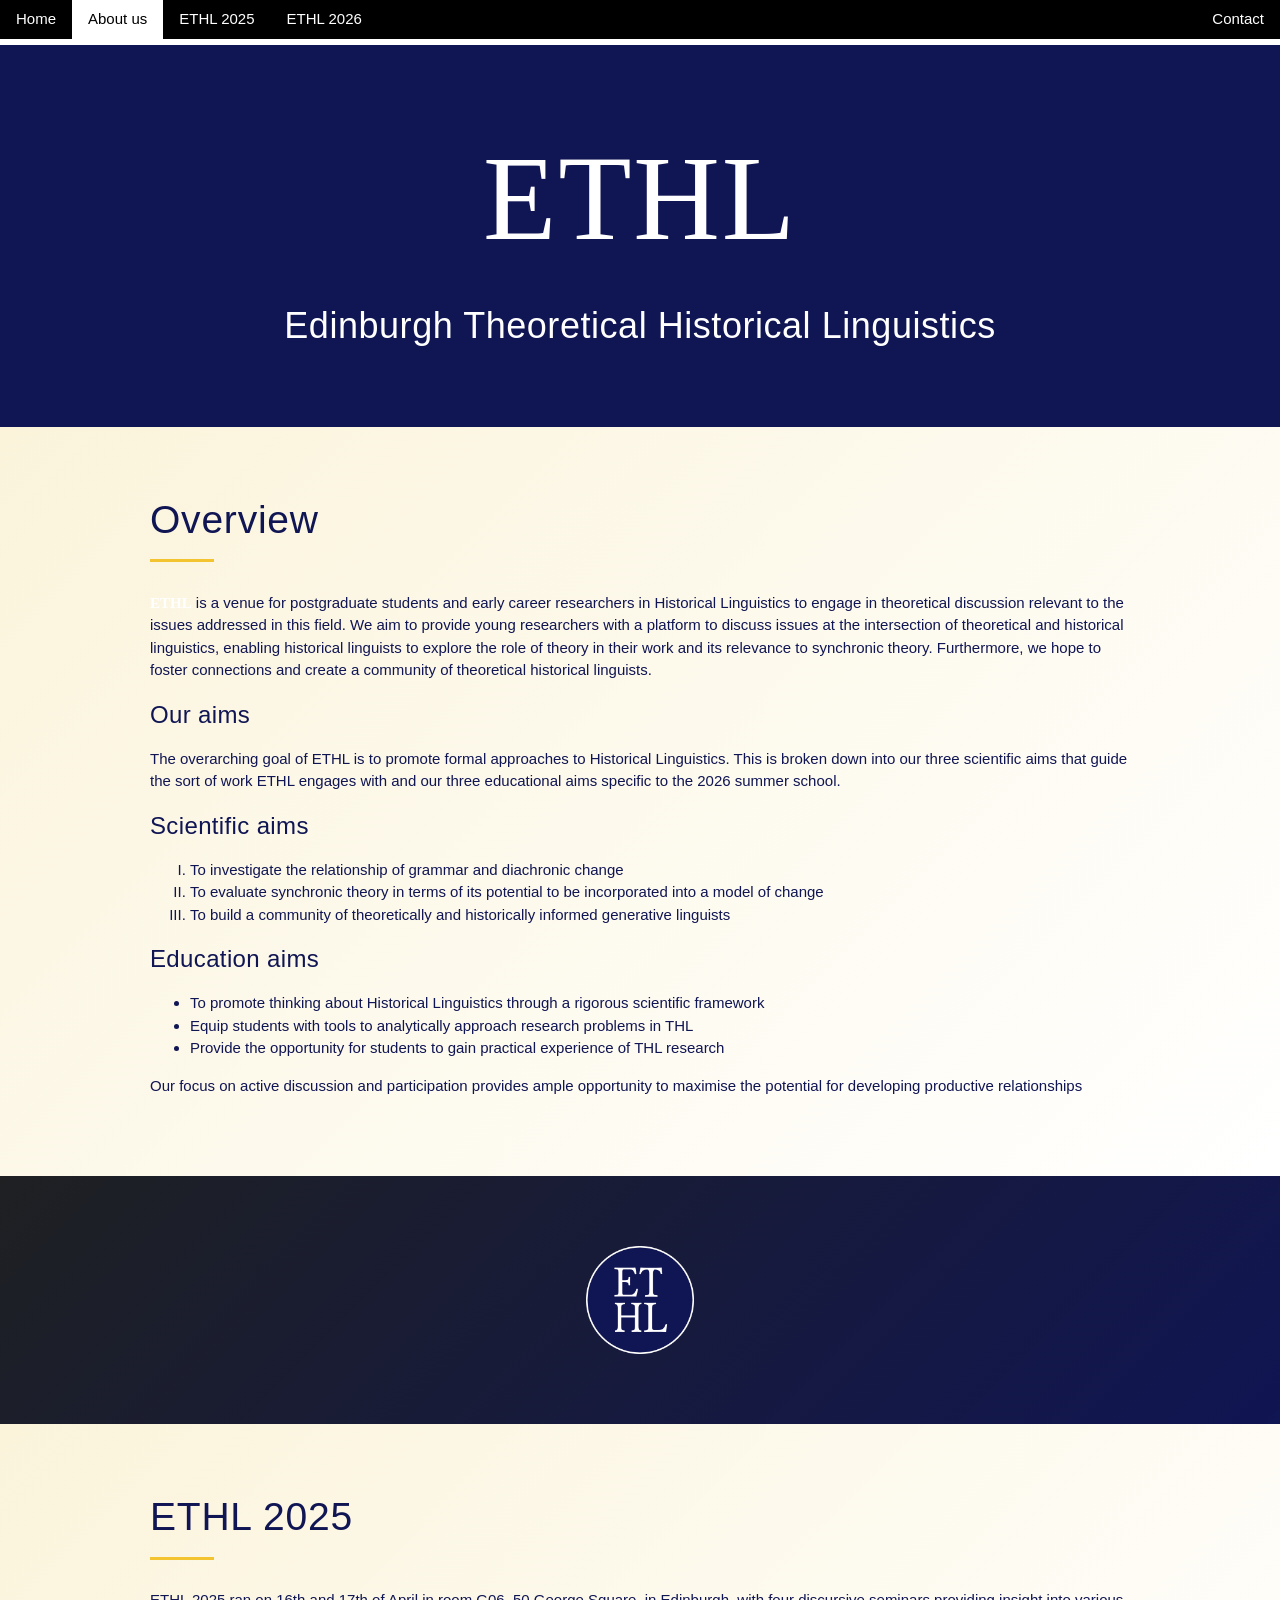
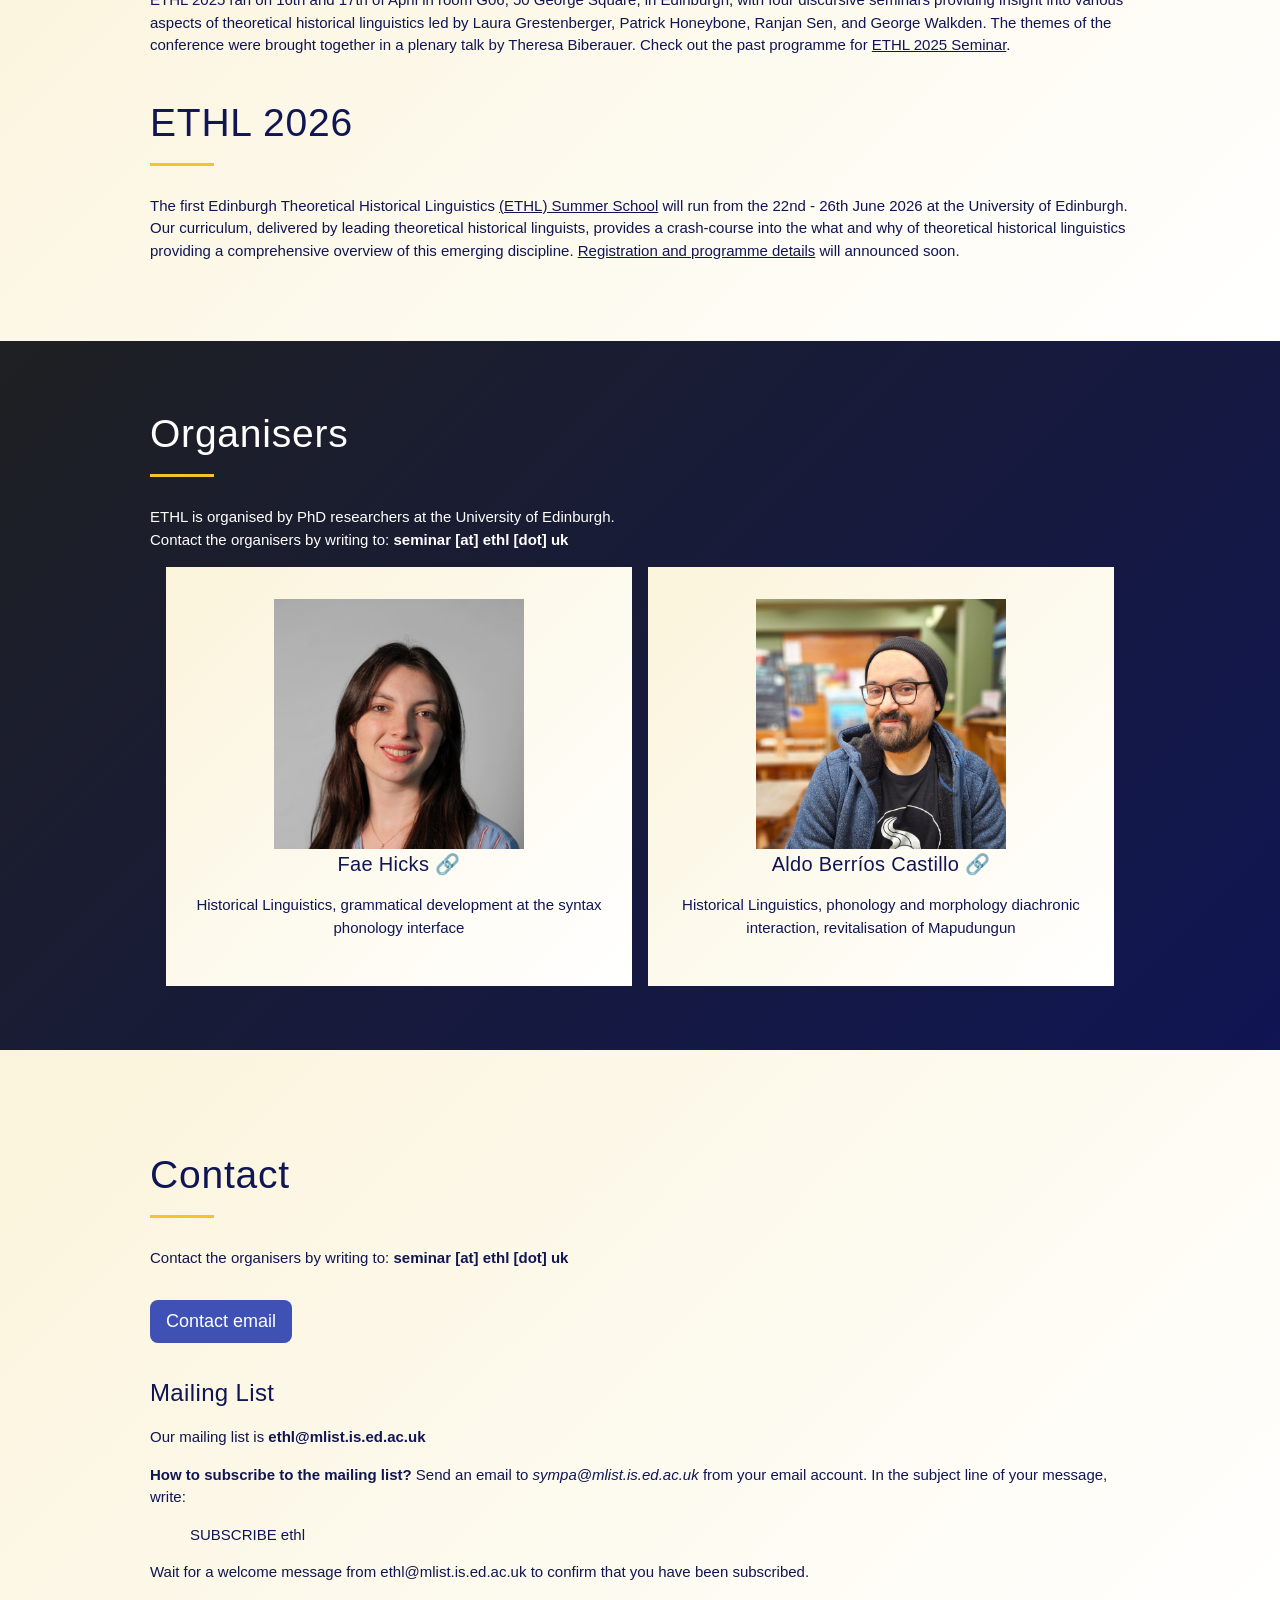
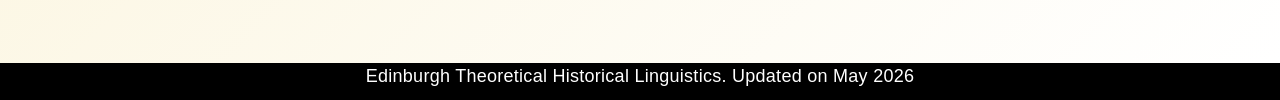
<file: aboutEthl.html>
<!DOCTYPE html>
<html lang="en">
<head>
	
<meta charset="UTF-8">

<title>ETHL - Edinburgh Theoretical Historical Linguistics</title>

<!-- The Open Graph protocol -->
<meta property="og:title" content="ETHL - Edinburgh Theoretical Historical Linguistics" />
<meta property="og:description" content="	ETHL is a venue for researchers in Historical Linguistics to engage in discussion relevant to issues at the intersection of theory and diachrony fostering connections and creating a community of theoretical historical linguists." />
<meta property="og:type" content="website" />
<meta property="og:url" content="https://ethl.uk/" />
<meta property="og:image" content="https://ethl.uk/assets/ethl_2026.jpg" />

<script src="https://www.w3schools.com/lib/w3.js"></script>
<meta name="viewport" content="width=device-width,initial-scale=1">

<link rel="apple-touch-icon" sizes="180x180" href="assets/favicon/apple-touch-icon.png">
<link rel="icon" type="image/png" sizes="32x32" href="assets/favicon/favicon-32x32.png">
<link rel="icon" type="image/png" sizes="16x16" href="assets/favicon/favicon-16x16.png">
<link rel="manifest" href="assets/favicon/site.webmanifest">

<link rel="stylesheet" href="https://www.w3schools.com/w3css/4/w3.css"> 

<link rel="stylesheet" href="assets/style.css"> 
<link rel="stylesheet" href="https://fonts.googleapis.com/icon?family=Material+Icons">
<link rel="stylesheet" href="https://cdnjs.cloudflare.com/ajax/libs/font-awesome/4.7.0/css/font-awesome.min.css">

<style>
html,body {font-family:"Verdana",sans-serif}
h1,h2,h3,h4,h5,h6 {font-family:"Segoe UI",sans-serif}
.w4-padding {padding:0 5px}
</style>

</head>
<body>


<!-- Responsive collapsible bar -->
<div class="w3-bar w3-border-white w3-black w3-bottombar w3-border-white ">
<a href="index.html"          class="w3-bar-item w3-button w3-hover-ethlblue">Home</a>
<a href="aboutEthl.html"     class="w3-bar-item w3-hide-small w3-button w3-hover-ethlblue w3-white">About us</a>
<a href="Ethl2025.html" class="w3-bar-item w3-hide-small w3-button w3-hover-ethlblue">ETHL 2025</a>
<a href="index.html" class="w3-bar-item w3-hide-small w3-button w3-hover-ethlblue">ETHL 2026</a>
<a href="#contact"   class="w3-bar-item w3-hide-small  w3-button w3-right w3-hover-ethlblue">Contact</a>
<a href="javascript:void(0)" class="w3-bar-item w3-button w3-right w3-hide-large w3-hide-medium" onclick="myFunction()">&#9776;</a>
</div> 


<!-- Navigation -->
<div id="menudisplay"    class="w3-bar-block w3-black w3-hide w3-hide-large w3-hide-medium">
<a href="index.html" class="w3-bar-item w3-button w3-white">Home</a>
<a href="aboutEthl.html" class="w3-bar-item w3-button w3-white">Overview</a>
<a href="Ethl2025.html"  class="w3-bar-item w3-button">ETHL 2025</a>
<a href="index.html"  class="w3-bar-item w3-button">ETHL 2026</a>
<a href="#organisers"    class="w3-bar-item w3-button">Organisers</a>
<a href="#contact"       class="w3-bar-item w3-button">Contact</a>
</div> 



<div class="w3-container w3-padding-64 w3-ethlblue w3-center">
	<div class="w3-content">
		<h1 style="font-size:8em; font-family:serif;">ETHL</h1>
		<h1>Edinburgh Theoretical Historical Linguistics</h1>
	</div>
</div>

<!-- Hack section -->
<div id="about" class="w3-container"><div class="w3-content"></div></div>

<!-- DOWNLOAD THE PROGRAMME 
<div class="w3-display-container w3-animate-opacity">
  <div class="w3-container w3-display-bottomleft w3-margin-bottom">  
    <button onclick="location.href='pdfs/ETHL_programme.pdf'" class="w3-button w3-xlarge w3-theme w3-pplsred w3-white w3-round-large" title="Click here to download a PDF document withe the programme for ETHL">DOWNLOAD THE PROGRAMME</button>
  </div>
</div>
-->


<div id="about" class="w3-container w3-padding-64">
	<div class="w3-content">
		<h2>Overview</h2>

		<p><span class="ethlwhite">ETHL</span> is a venue for postgraduate students and early career researchers in Historical Linguistics to engage in theoretical discussion relevant to the issues addressed in this field. We aim to provide young researchers with a platform to discuss issues at the intersection of theoretical and historical linguistics, enabling historical linguists to explore the role of theory in their work and its relevance to synchronic theory. Furthermore, we hope to foster connections and create a community of theoretical historical linguists.</p>

		<h3>Our aims </h3>
		<p>The overarching goal of ETHL is to promote formal approaches to Historical Linguistics. This is broken down into our three scientific aims that guide the sort of work ETHL engages with and our three educational aims specific to the 2026 summer school. </p>

		<h3>Scientific aims</h3>

		<ol style="list-style-type: upper-roman;">
		<li>To investigate the relationship of grammar and diachronic change</li>
		<li>To evaluate synchronic theory in terms of its potential to be incorporated into a model of change</li>
		<li>To build a community of theoretically and historically informed generative linguists </li>
		</ol>

		<h3>Education aims</h3>

		<ul>
		<li>To promote thinking about Historical Linguistics through a rigorous scientific framework</li>
		<li>Equip students with tools to analytically approach research problems in THL</li>
		<li>Provide the opportunity for students to gain practical experience of THL research</li>
		</ul>

		<p>Our focus on active discussion and participation provides ample opportunity to maximise the potential for developing productive relationships</p>


	</div>
</div>

<div id="about" class="w3-container">
		<div class="w3-center w3-padding-64">
			 <img src="assets/logo_border.png" class="w3-round" width="120px" height="120px"> 
		</div>
</div>


<div id="about" class="w3-container w3-padding-64">
	<div class="w3-content">	

		<h2>ETHL 2025</h2>
	<p>ETHL 2025 ran on 16th and 17th of April in room G06, 50 George Square, in Edinburgh, with four discursive seminars providing insight into various aspects of theoretical historical linguistics led by Laura Grestenberger, Patrick Honeybone, Ranjan Sen, and George Walkden. The themes of the conference were brought together in a plenary talk by Theresa Biberauer. Check out the past programme for <a href="Ethl2025.index#programme">ETHL 2025 Seminar</a>.</p>

<br>

	<h2>ETHL 2026</h2>
	<p>The first Edinburgh Theoretical Historical Linguistics <a href="Ethl2026.html">(ETHL) Summer School</a> will run from the 22nd - 26th June 2026 at the University of Edinburgh. Our curriculum, delivered by leading theoretical historical linguists, provides a crash-course into the what and why of theoretical historical linguistics providing a comprehensive overview of this emerging discipline. <a href="Ethl2026.html">Registration and programme details</a> will announced soon.</p>

</div>
</div>


<div id="organisers" class="w3-container w3-padding-64">
	<div class="w3-content">
		<h2>Organisers</h2>
		<p>ETHL is organised by PhD researchers at the University of Edinburgh. <br> Contact the organisers by writing to: <strong>seminar [at] ethl [dot] uk</strong></p>

		<div class="w3-row-padding w3-margin-top">
			<div class="w3-half w3-center">
				<div class="w3-container w3-padding-32">
					<img src="assets/FaeHicks.jpg" style="width:250px">

						<h4><a href="https://sites.google.com/view/faehicks/" style="text-decoration: none;">Fae Hicks</a> 
							<a href="https://sites.google.com/view/faehicks/" style="text-decoration: none;">🔗</a></h4>
						<p>Historical Linguistics, grammatical development at the syntax phonology interface</p>
						<!--
						<a href="https://sites.google.com/view/faehicks/" style="text-decoration: none;">🔗 UoE Profile</a>-->

				</div>
			</div>

			<div class="w3-half w3-center">
				<div class="w3-container w3-padding-32">
					<img src="assets/AldoBerrios.jpg" style="width:250px">
						<h4><a href="https://aldoberrios.cl/" style="text-decoration: none;">Aldo Berríos Castillo</a> 
							<a href="https://aldoberrios.cl/" style="text-decoration: none;">🔗</a></h4>
						<p>Historical Linguistics, phonology and morphology diachronic interaction, revitalisation of Mapudungun</p>
				</div>
			</div>
		</div>

	</div>
</div>





<div id="contact" class="w3-container w3-padding-64">
	<div class="w3-content w3-padding-32">
		<h2>Contact</h2>

		<p>Contact the organisers by writing to: <strong>seminar [at] ethl [dot] uk</strong></p>
			
    		<button onclick="location.href='mailto:seminar@ethl.uk'" class="w3-margin-top w3-button w3-large w3-theme w3-indigo w3-round-large" title="Send us an email!">Contact email</button>

	</div>

	<div class="w3-content">
		<h3>Mailing List</h3>
    <p>Our mailing list is <strong>ethl@mlist.is.ed.ac.uk</strong></p>
		<p><strong>How to subscribe to the mailing list?</strong> Send an email to <em>sympa@mlist.is.ed.ac.uk</em> from your email account. In the subject line of your message, write: 
			<blockquote>SUBSCRIBE ethl</blockquote> <p>
	  <p>Wait for a welcome message from ethl@mlist.is.ed.ac.uk to confirm that you have been subscribed.</p>
	</div>
</div>




<footer class="w3-container w3-black w3-center">
  <h5>Edinburgh Theoretical Historical Linguistics. Updated on May 2026</h5>
</footer>
<script src="https://aldoberrios.cl/corpus/assets/mobilenavigation.js"></script>

</body>
</html>
</file>
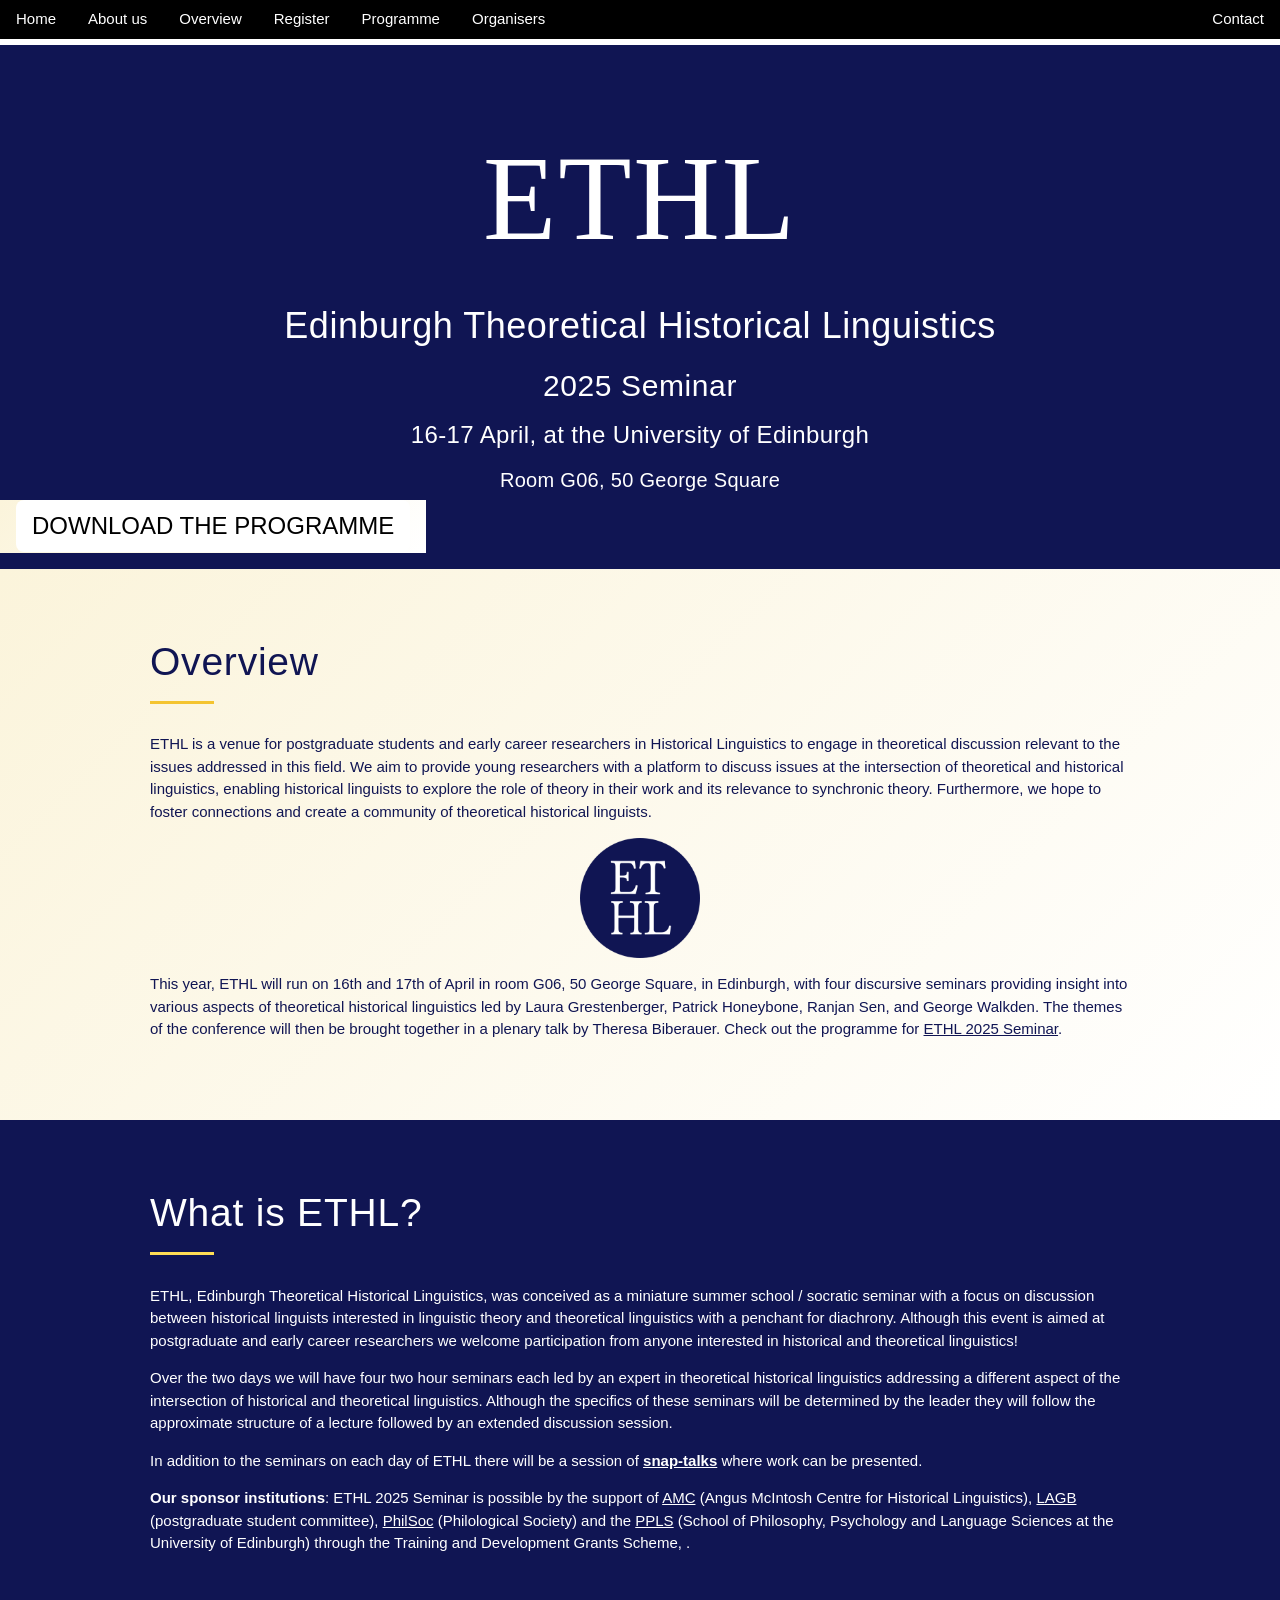
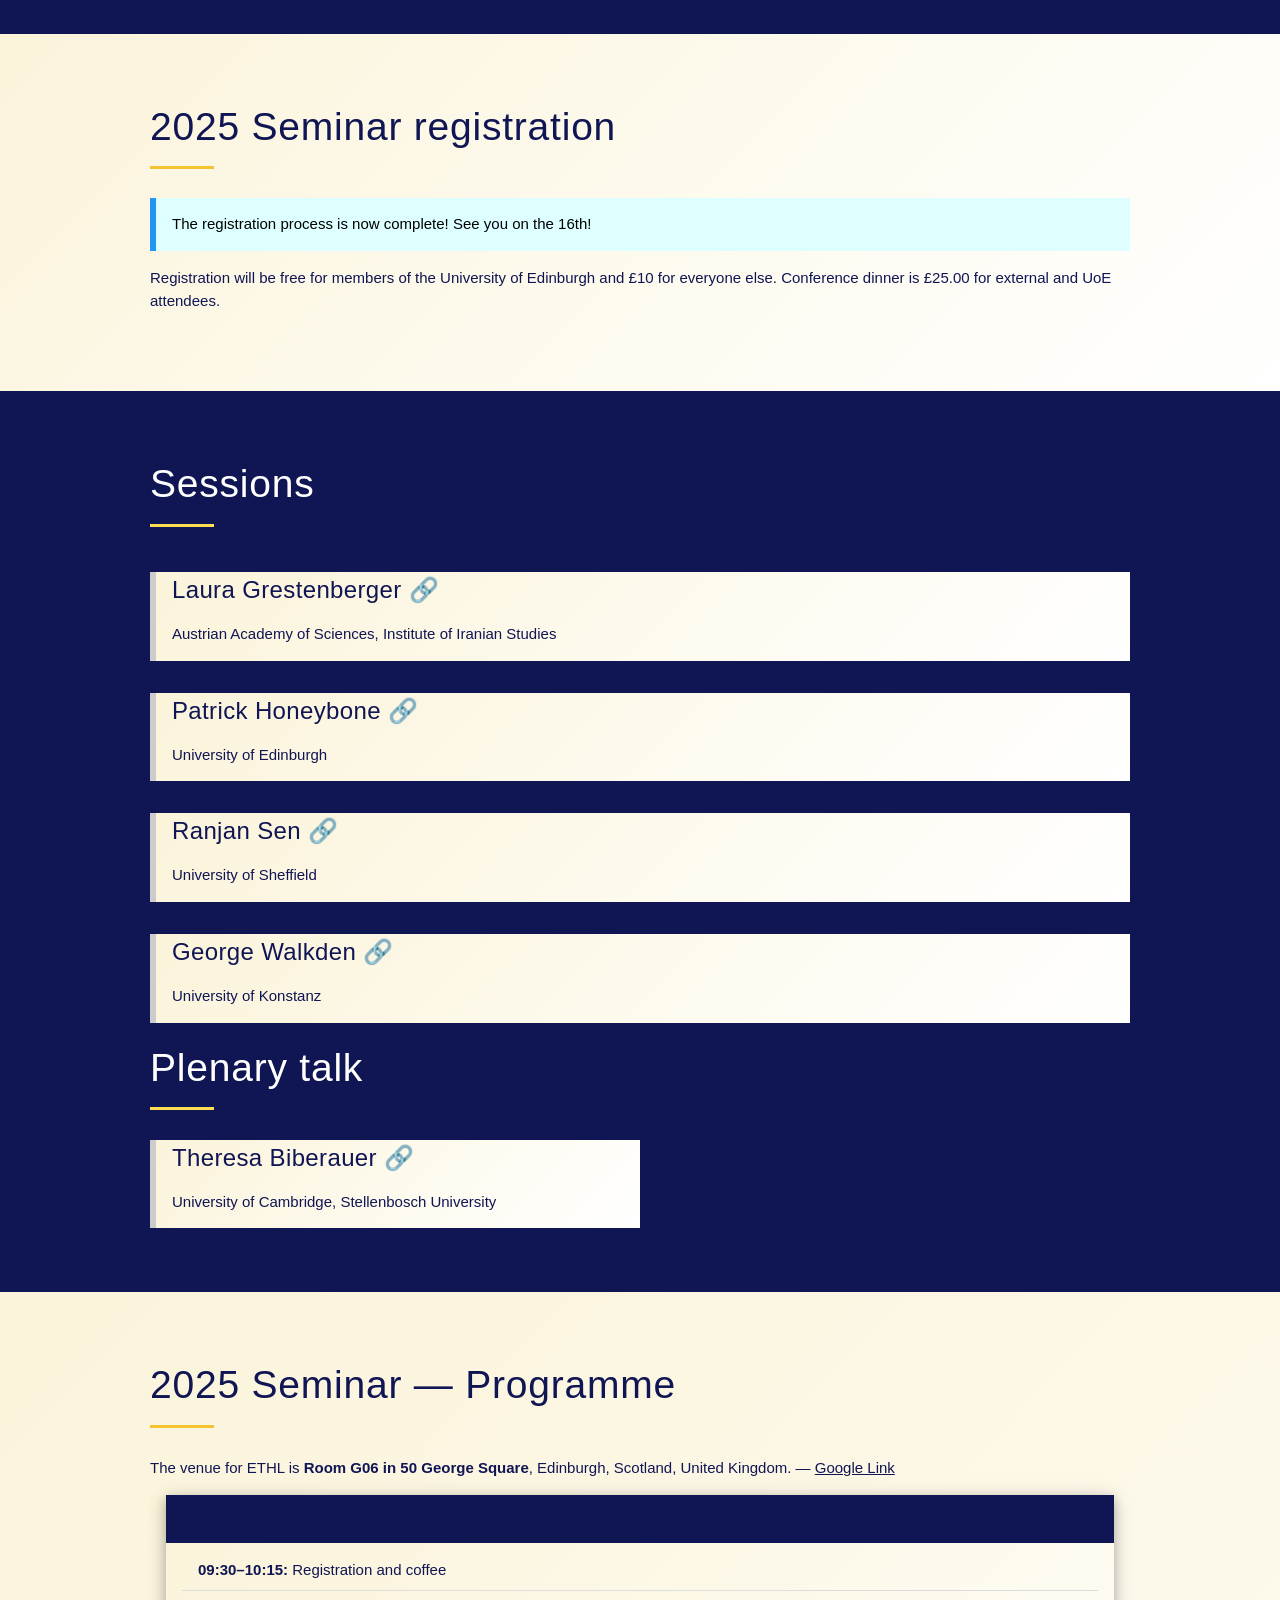
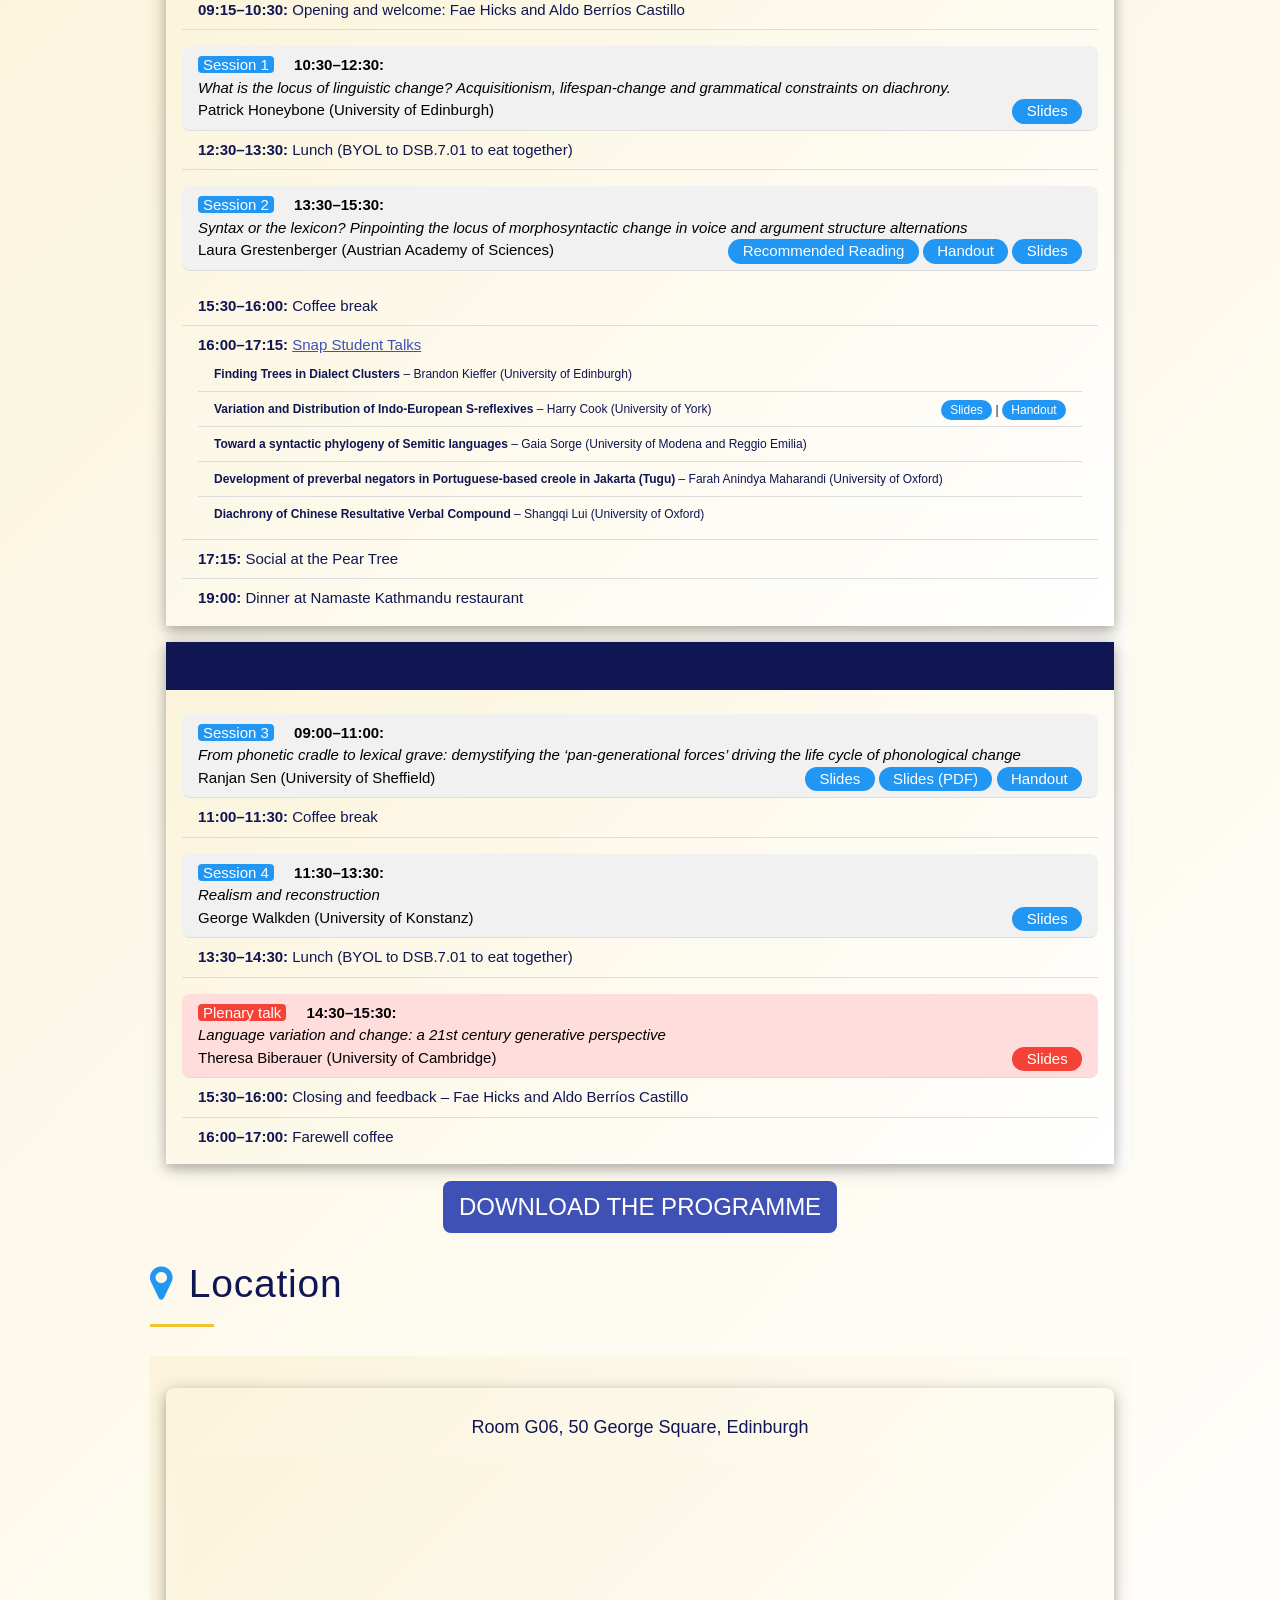
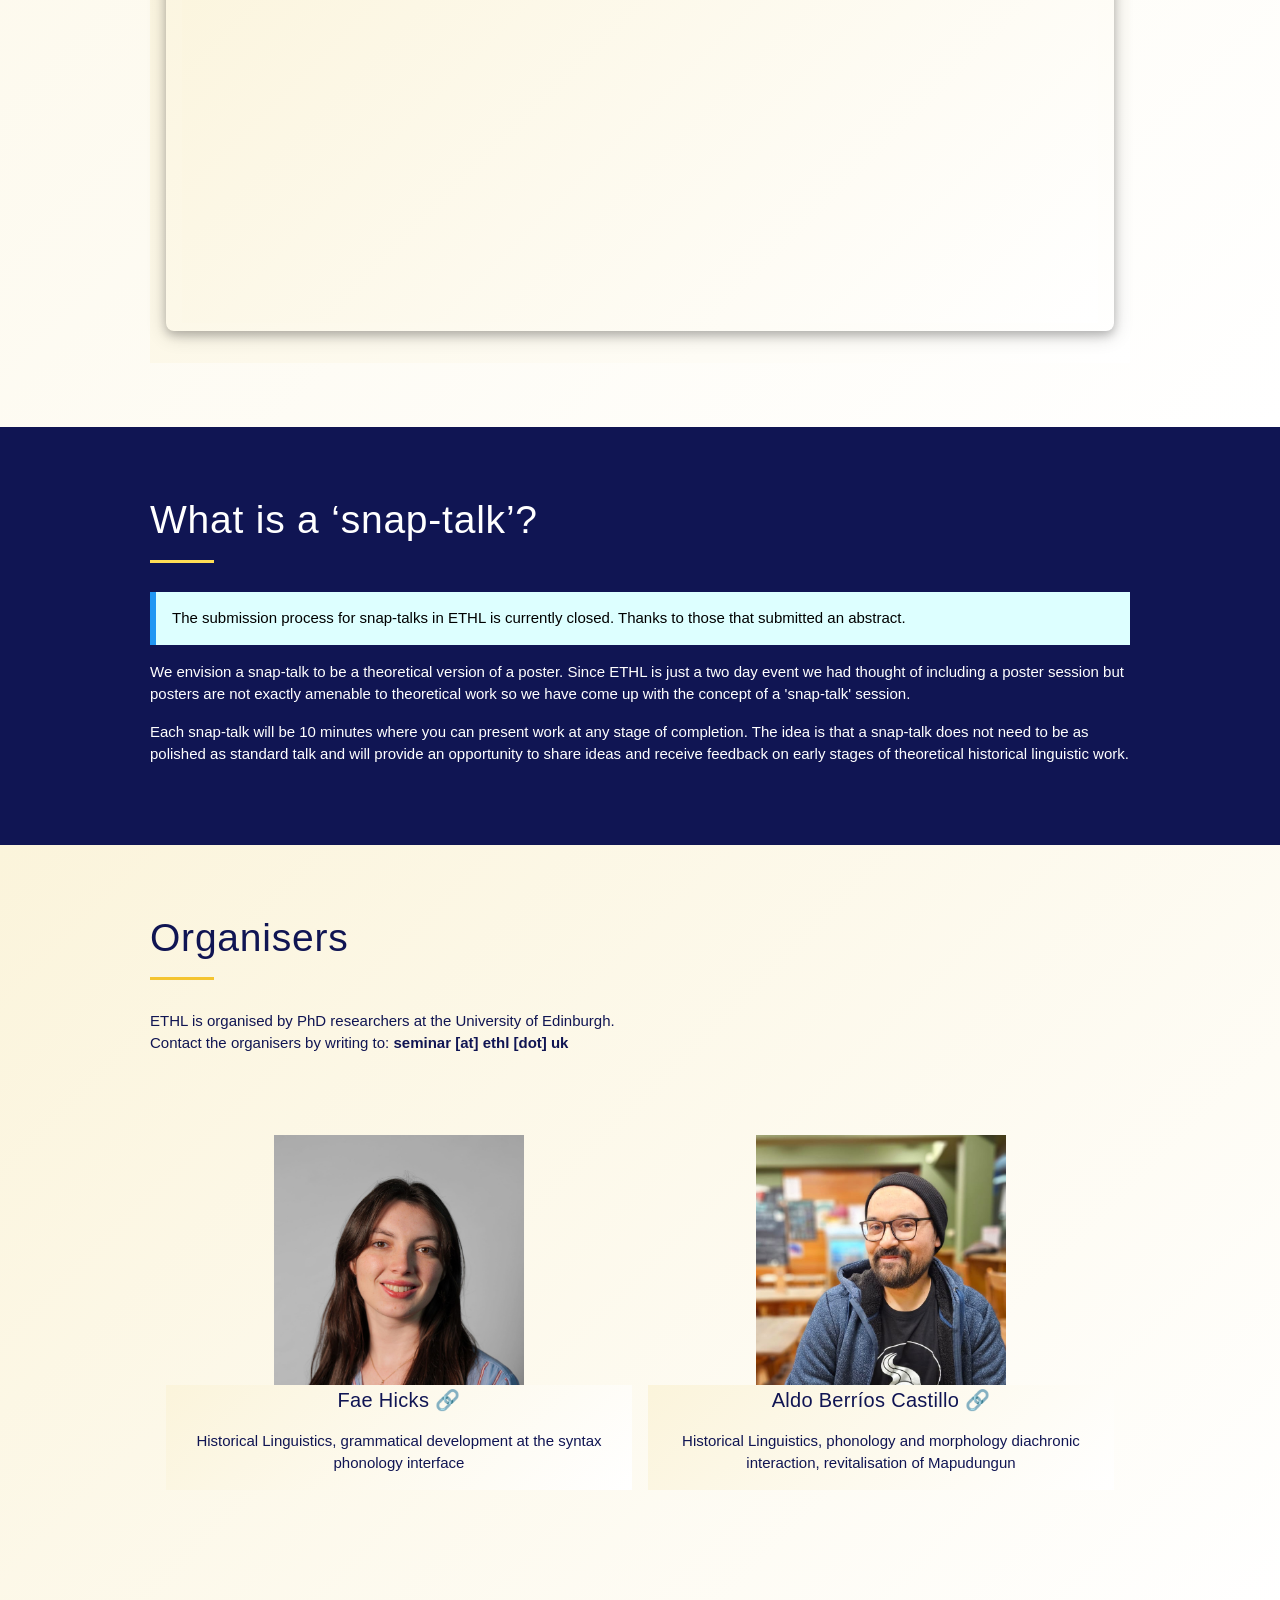
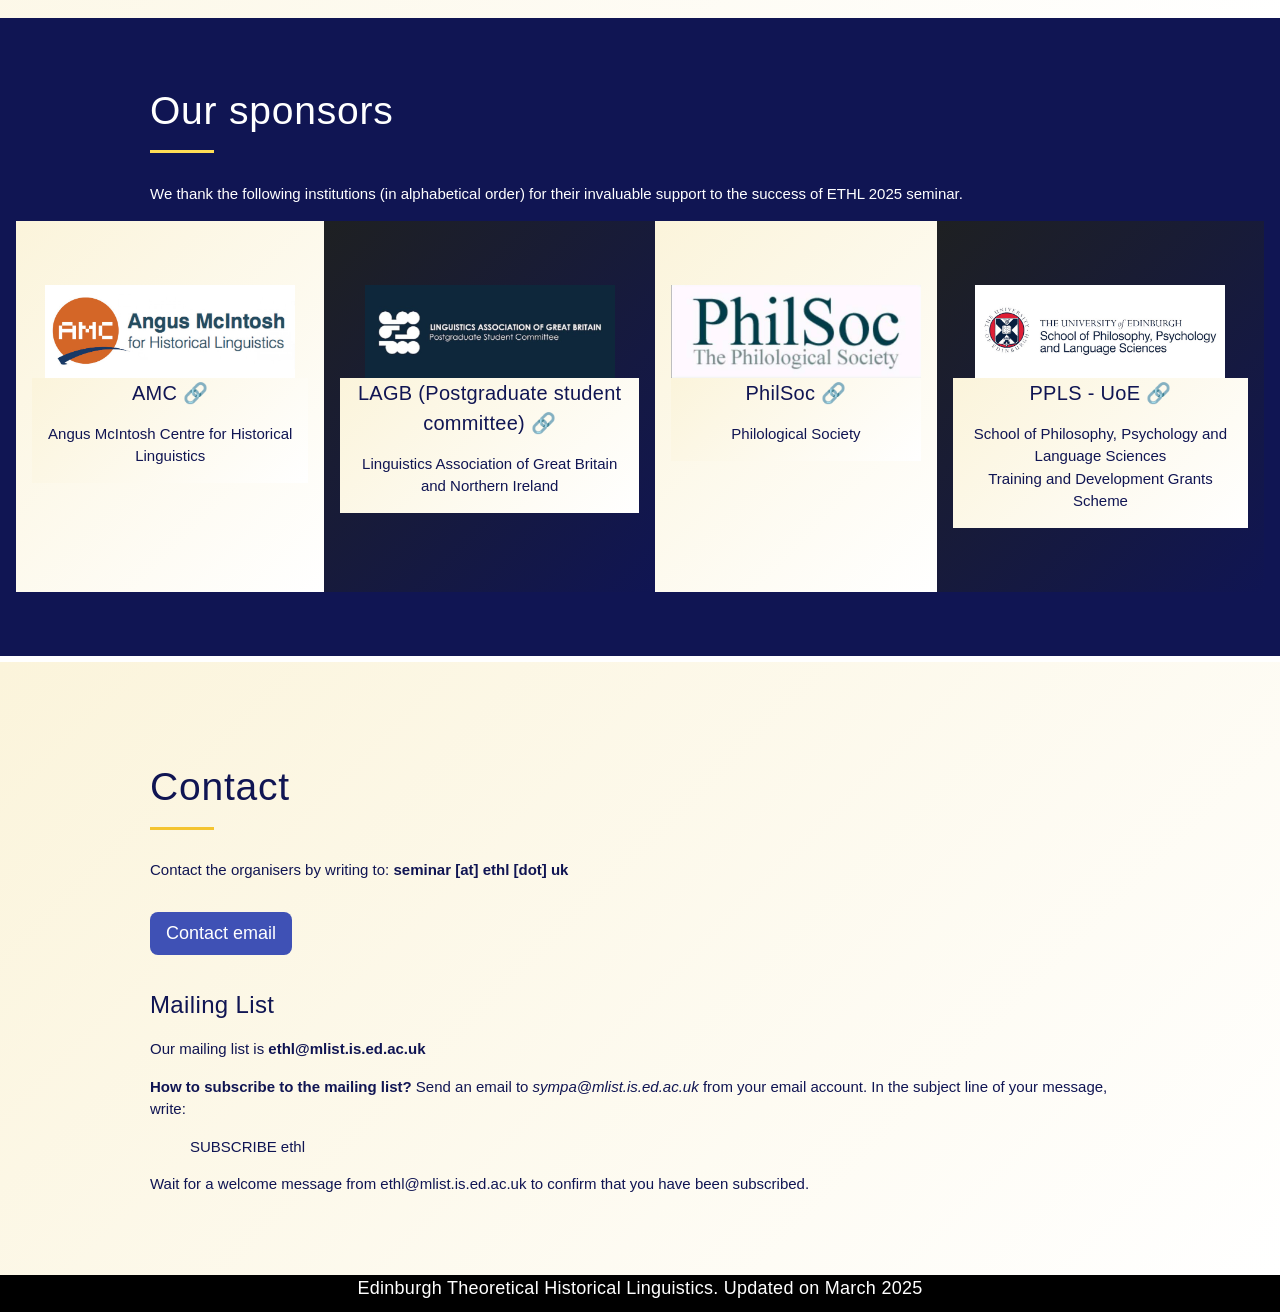
<file: Ethl2025.html>
<!DOCTYPE html>
<html lang="en">
<head>
	
<meta charset="UTF-8">

<title>ETHL - Edinburgh Theoretical Historical Linguistics</title>

<!-- The Open Graph protocol -->
<meta property="og:title" content="ETHL - Edinburgh Theoretical Historical Linguistics" />
<meta property="og:description" content="	ETHL is a venue for researchers in Historical Linguistics to engage in discussion relevant to issues at the intersection of theory and diachrony fostering connections and creating a community of theoretical historical linguists." />
<meta property="og:type" content="website" />
<meta property="og:url" content="https://ethl.uk/" />
<meta property="og:image" content="https://ethl.uk/assets/ethl_2025_seminar.jpg" />

<script src="https://www.w3schools.com/lib/w3.js"></script>
<meta name="viewport" content="width=device-width,initial-scale=1">

<link rel="apple-touch-icon" sizes="180x180" href="assets/favicon/apple-touch-icon.png">
<link rel="icon" type="image/png" sizes="32x32" href="assets/favicon/favicon-32x32.png">
<link rel="icon" type="image/png" sizes="16x16" href="assets/favicon/favicon-16x16.png">
<link rel="manifest" href="assets/favicon/site.webmanifest">

<link rel="stylesheet" href="https://www.w3schools.com/w3css/4/w3.css"> 

<link rel="stylesheet" href="assets/style.css"> 
<link rel="stylesheet" href="https://fonts.googleapis.com/icon?family=Material+Icons">
<link rel="stylesheet" href="https://cdnjs.cloudflare.com/ajax/libs/font-awesome/4.7.0/css/font-awesome.min.css">

<style>
html,body {font-family:"Verdana",sans-serif}
h1,h2,h3,h4,h5,h6 {font-family:"Segoe UI",sans-serif}
.w4-padding {padding:0 5px}
</style>

</head>
<body>


<!-- Responsive collapsible bar -->
<div class="w3-bar w3-border-white w3-black w3-bottombar w3-border-white ">
<a href="index.html"          class="w3-bar-item w3-button w3-hover-ethlblue">Home</a>
<a href="aboutEthl.html"     class="w3-bar-item w3-hide-small w3-button w3-hover-ethlblue">About us</a>
<a href="#about"     class="w3-bar-item w3-hide-small w3-button w3-hover-ethlblue">Overview</a>
<a href="#register"  class="w3-bar-item w3-hide-small w3-button w3-hover-ethlblue">Register</a>
<a href="#programme"  class="w3-bar-item w3-hide-small w3-button w3-hover-ethlblue">Programme</a>
<a href="#organisers" class="w3-bar-item w3-hide-small w3-button w3-hover-ethlblue">Organisers</a>
<a href="#contact"   class="w3-bar-item w3-hide-small  w3-button w3-right w3-hover-ethlblue">Contact</a>
<a href="javascript:void(0)" class="w3-bar-item w3-button w3-right w3-hide-large w3-hide-medium" onclick="myFunction()">&#9776;</a>
</div> 


<!-- Navigation -->
<div id="menudisplay" class="w3-bar-block w3-black w3-hide w3-hide-large w3-hide-medium">
<a href="aboutEthl.html"      class="w3-bar-item w3-button">About us</a>
<a href="#about"      class="w3-bar-item w3-button">Overview</a>
<a href="#register"   class="w3-bar-item w3-button">Register</a>
<a href="#plenaries"   class="w3-bar-item w3-button">Sessions</a>
<a href="#programme"  class="w3-bar-item w3-button">Programme</a>
<a href="#organisers" class="w3-bar-item w3-button">Organisers</a>
<a href="#contact" class="w3-bar-item w3-button">Contact</a>
</div> 



<!-- Responsive collapsible bar -->
<!-- <div class="w3-top w3-bar w3-bottombar w3-border-white w3-black"> -->
<!-- <a href="#"          class="w3-bar-item w3-button w3-hover-ethlblue">Home</a> -->
<!-- <a href="javascript:void(0)" class="w3-bar-item w3-button w3-hover-ethlblue w3-hide-large w3-hide-medium" onclick="myFunction()">&#9776;</a> -->
<!-- <a href="#about"     class="w3-bar-item w3-hide-small w3-button w3-hover-ethlblue">Overview</a> -->
<!-- <a href="#register"  class="w3-bar-item w3-hide-small w3-button w3-hover-ethlblue">Register</a> -->
<!-- <a href="#programme"  class="w3-bar-item w3-hide-small w3-button w3-hover-ethlblue">Programme</a> -->
<!-- <a href="#organisers" class="w3-bar-item w3-hide-small w3-button w3-hover-ethlblue">Organisers</a> -->
<!-- <a href="#contact"   class="w3-bar-item w3-button w3-right w3-hover-ethlblue">Contact</a> -->
<!-- </div>  -->
<!-- <div id="menudisplay" class="w3-bar-block w3-black w3-top w3-hide w3-hide-large w3-hide-medium w3-bottombar w3-border-white"> -->
<!-- <a href="#"          class="w3-bar-item w3-hide-medium w3-button">Home</a> -->
<!-- <a href="#about"     class="w3-bar-item w3-hide-medium w3-button">Overview</a> -->
<!-- <a href="#register"  class="w3-bar-item w3-hide-medium w3-button">Register</a> -->
<!-- <a href="#programme"  class="w3-bar-item w3-hide-medium w3-button">Programme</a> -->
<!-- <a href="#organisers" class="w3-bar-item w3-hide-medium w3-button">Organisers</a> -->
<!-- <a href="javascript:void(0)" class="w3-bar-item w3-button" onclick="myFunction()">&#10006;</a> -->
<!-- </div>  -->



<div class="w3-container w3-padding-64 w3-ethlblue w3-center">
	<div class="w3-content">
		<h1 style="font-size:8em; font-family:serif;">ETHL</h1>
		<h1>Edinburgh Theoretical Historical Linguistics</h1>
		<span class="ethl-h2">2025 Seminar</span>
		<h3>16-17 April, at the University of Edinburgh</h3>
		<h4>Room G06, 50 George Square</h4>
	</div>
</div>


<!-- APPLY NOW LINK 
<div class="w3-display-container w3-animate-opacity">
  <div class="w3-container w3-display-bottomleft w3-margin-bottom">  
    <button onclick="location.href='https://www.epay.ed.ac.uk/conferences-and-events/college-of-humanities-and-social-science/school-of-philosophy-psychology-and-language-sciences/edinburgh-theoretical-historical-linguistics-seminar'" class="w3-button w3-xlarge w3-theme w3-pplsred w3-white w3-round-large" title="Click here to register and/or pay">REGISTER & PAY</button>
  </div>
</div>
-->



<!-- DOWNLOAD THE PROGRAMME -->
<div class="w3-display-container w3-animate-opacity">
  <div class="w3-container w3-display-bottomleft w3-margin-bottom">  
    <button onclick="location.href='pdfs/ETHL_programme.pdf'" class="w3-button w3-xlarge w3-theme w3-pplsred w3-white w3-round-large" title="Click here to download a PDF document withe the programme for ETHL">DOWNLOAD THE PROGRAMME</button>
  </div>
</div>

<div id="about" class="w3-container w3-padding-64">
	<div class="w3-content">
		<h2>Overview</h2>

	<p>ETHL is a venue for postgraduate students and early career researchers in Historical Linguistics to engage in theoretical discussion relevant to the issues addressed in this field. We aim to provide young researchers with a platform to discuss issues at the intersection of theoretical and historical linguistics, enabling historical linguists to explore the role of theory in their work and its relevance to synchronic theory. Furthermore, we hope to foster connections and create a community of theoretical historical linguists.</p>

	<div class="w3-center">
		 <img src="assets/logo.png" class="w3-round" width="120px" height="120px" alt="Norway"> 
	</div>

	<p>This year, ETHL will run on 16th and 17th of April in room G06, 50 George Square, in Edinburgh, with four discursive seminars providing insight into various aspects of theoretical historical linguistics led by Laura Grestenberger, Patrick Honeybone, Ranjan Sen, and George Walkden. The themes of the conference will then be brought together in a plenary talk by Theresa Biberauer. Check out the programme for <a href="#programme">ETHL 2025 Seminar</a>.</p>


</div>
</div>


<div id="aboutethel" class="w3-container w3-padding-64 w3-ethlblue ">
	<div class="w3-content">
	<h2>What is ETHL?</h2>
	<p>ETHL, Edinburgh Theoretical Historical Linguistics, was conceived as a miniature summer school / socratic seminar with a focus on discussion between historical linguists interested in linguistic theory and theoretical linguistics with a penchant for diachrony. Although this event is aimed at postgraduate and early career researchers we welcome participation from anyone interested in historical and theoretical linguistics! </p>

	<p>Over the two days we will have four two hour seminars each led by an expert in theoretical historical linguistics addressing a different aspect of the intersection of historical and theoretical linguistics. Although the specifics of these seminars will be determined by the leader they will follow the approximate structure of a lecture followed by an extended discussion session. </p>

	<p>In addition to the seminars on each day of ETHL there will be a session of <strong><a href="#snaptalks">snap-talks</a></strong> where work can be presented. </p>

	<p><strong>Our sponsor institutions</strong>: ETHL 2025 Seminar is possible by the support of
	<a href="https://www.amc.lel.ed.ac.uk/">AMC</a> (Angus McIntosh Centre for Historical Linguistics)</a>, 
	<a href="https://www.lagb.org.uk/" target="_blank" alt="Linguistics Association of Great Britain and Northern Ireland">LAGB</a> (postgraduate student committee), 
	<a href="https://philsoc.org.uk/" target="_blank" alt="The Philological Society">PhilSoc</a> (Philological Society)
  and the
  <a href="https://ppls.ed.ac.uk/" target="_blank">PPLS</a> (School of Philosophy, Psychology and Language Sciences at the University of Edinburgh) through the Training and Development Grants Scheme, 
	.</p>
	</div>
</div>



<div class="w3-container w3-padding-64" id="register">
	<div class="w3-content">
		<h2>2025 Seminar registration</h2>



	<!--<p>The registration process and programme will be announced in due time.</p> -->

		<div class="w3-panel w3-pale-blue w3-leftbar w3-border-blue">	<p>The registration process is now complete! See you on the 16th!</p></div>

		<p>Registration will be free for members of the University of Edinburgh and £10 for everyone else. Conference dinner is £25.00 for external and UoE attendees.</p>



		<!--	<div class="w3-bar">
    		<button onclick="location.href='https://www.epay.ed.ac.uk/conferences-and-events/college-of-humanities-and-social-science/school-of-philosophy-psychology-and-language-sciences/edinburgh-theoretical-historical-linguistics-seminar'" class="w3-margin-top w3-button w3-xlarge w3-theme w3-indigo w3-round-large" title="Register">REGISTER & PAY</button>
			</div>			-->




<!--
<hr>

		<p><strike>Submit your snap talk abstract before 14th March 2025, using the following <a href="https://docs.google.com/forms/d/e/1FAIpQLSeksuolwrmISl1HGl4uUcErMdNRAMCabOUCdn4zjdUlpkCamQ/viewform?usp=preview">form</a></strike>.
			<div class="w3-bar">
    		<button onclick="location.href='https://docs.google.com/forms/d/e/1FAIpQLSeksuolwrmISl1HGl4uUcErMdNRAMCabOUCdn4zjdUlpkCamQ/viewform?usp=preview'" class="w3-margin-top w3-button w3-xlarge w3-theme w3-orange w3-round-large" title="Go To W3.CSS">SUBMIT AN ABSTRACT</button>
			</div>
-->

	</div>
</div>



<!-- PLENARIES -->
<div class="w3-container w3-padding-64 w3-ethlblue" id="plenaries">


	<div class="w3-content">
		<h2>Sessions</h2>		

<!-- upper row -->
 <div class="w3-row">

  <div class="w3-col w3-padding-16" style="width:100%">
		<!-- Profile --> 
			<!-- <img src="assets/lagb_logo.jpg" style="width:250px"> -->
			<div class="w3-container w3-leftbar">
				<h3 class=""><a href="https://lauragrestenberger.com/" style="text-decoration: none;" target="_blank">Laura Grestenberger 🔗</a></h3>
				<p>Austrian Academy of Sciences, Institute of Iranian Studies</p>
			</div>
  </div>

  <div class="w3-col w3-padding-16" style="width:100%">

		<!-- Profile --> 

			<!-- <img src="assets/lagb_logo.jpg" style="width:250px"> -->
			<div class="w3-container w3-leftbar">
				<h3 class=""><a href="http://www.lel.ed.ac.uk/homes/patrick/" style="text-decoration: none;" target="_blank">Patrick Honeybone 🔗</a></h3>
				<p>University of Edinburgh</p>
			</div>


  </div>

  <div class="w3-col w3-padding-16" style="width:100%">

		<!-- Profile --> 
			<!-- <img src="assets/lagb_logo.jpg" style="width:250px"> -->
			<div class="w3-container w3-leftbar">
				<h3 class=""><a href="https://www.sheffield.ac.uk/english/people/academic-staff/ranjan-sen/" style="text-decoration: none;" target="_blank">Ranjan Sen 🔗</a></h3>
				<p>University of Sheffield</p>
							</div>

  </div>


  <div class="w3-col w3-padding-16" style="width:100%">

		<!-- Profile --> 

			<!-- <img src="assets/lagb_logo.jpg" style="width:250px"> -->
			<div class="w3-container w3-leftbar">
				<h3 class=""><a href="http://walkden.space/" style="text-decoration: none;" target="_blank">George Walkden 🔗</a></h3>
				<p>University of Konstanz</p>
			</div>

  </div>


</div> <!-- END upper row -->

<h2>Plenary talk</h2>		

<!-- Lowr row -->
<div class="w3-row">





  <div class="w3-col" style="width:50%">
		<!-- Profile --> 
			<!-- <img src="assets/lagb_logo.jpg" style="width:250px"> -->
			<div class="w3-container w3-leftbar">
				<h3 class=""><a href="https://www.mmll.cam.ac.uk/dr-theresa-biberauer" style="text-decoration: none;" target="_blank">Theresa Biberauer 🔗</a></h3>
				<p>University of Cambridge, Stellenbosch University</p>
				<p></p>
			</div>

  </div>



</div> <!-- ENDDN lower row -->



	</div>

</div>



<div class="w3-container w3-padding-64 " id="programme">
	<div class="w3-content">
	<h2>2025 Seminar — Programme</h2>

<p>The venue for ETHL is <strong>Room G06 in 50 George Square</strong>, Edinburgh, Scotland, United Kingdom. — <a href="https://g.co/kgs/RhQaRpg">Google Link</a></p>

<div class="w3-container">


  <!-- Wednesday -->
  <div class="w3-card-4 w3-margin-bottom">
    <header class="w3-container w3-ethlblue">
      <h3>Wednesday, 16 April</h3>
    </header>
    <div class="w3-container w3-padding">
      <ul class="w3-ul">
        <li><strong>09:30–10:15:</strong> Registration and coffee</li>
        <li><strong>09:15–10:30:</strong> Opening and welcome: Fae Hicks and Aldo Berríos Castillo</li>
        <li class="w3-light-grey w3-padding w3-round-large w3-margin-top">
          <span class="w3-round w3-blue w3-margin-right w4-padding">Session 1</span>

          <strong>10:30–12:30:</strong><br>
          <em>What is the locus of linguistic change? Acquisitionism, lifespan-change and grammatical constraints on diachrony.</em><br>
          Patrick Honeybone (University of Edinburgh)
					<span class="w3-right">
					<button class="w3-right w3-circle w3-round-xxlarge w3-border-0 w3-blue w3-border-gray"><a style="text-decoration: none" href="pdfs/UTF-8ethl.pdf">&nbsp;&nbsp;Slides&nbsp;&nbsp;</a></button>
				</span>
        </li>

        <li><strong>12:30–13:30:</strong>  Lunch (BYOL to DSB.7.01 to eat together)</li>

        <li class="w3-light-grey w3-padding w3-round-large w3-margin-top w3-margin-bottom">
          <span class="w3-round w4-padding w3-blue w3-margin-right">Session 2</span>
          <strong>13:30–15:30:</strong><br>
          <em>Syntax or the lexicon? Pinpointing the locus of morphosyntactic change in voice and argument structure alternations</em>
          <br>
          Laura Grestenberger (Austrian Academy of Sciences)
					<span class="w3-right">
					<button class="w3-circle w3-round-xxlarge w3-border-0 w3-blue"><a style="text-decoration: none" href="pdfs/Distributed_morphology_and_historical_linguistics.pdf">&nbsp;&nbsp;Recommended Reading&nbsp;&nbsp;</a></button> 
					<button class="w3-circle w3-round-xxlarge w3-border-0 w3-blue w3-border-gray"><a style="text-decoration: none" href="pdfs/LauraG_ETHL_Handout.pdf">&nbsp;&nbsp;Handout&nbsp;&nbsp;</a></button>
					<button class="w3-circle w3-round-xxlarge w3-border-0 w3-blue w3-border-gray"><a style="text-decoration: none" href="pdfs/LauraG_ETHL_slides.pdf">&nbsp;&nbsp;Slides&nbsp;&nbsp;</a></button>
					</span>
					<br>
        </li>

        <li><strong>15:30–16:00:</strong> Coffee break</li>

        <li>
          <strong>16:00–17:15:</strong> <a href="#snaptalks" class="w3-text-indigo">Snap Student Talks</a><br>
          <ul class="w3-ul w3-small">
           <!-- <li><strong>Can proto-tone values be reconstructed?</strong> – Cai-Yang Chen (University College London)</li> -->
            <li><strong>Finding Trees in Dialect Clusters</strong> – Brandon Kieffer (University of Edinburgh)</li>
            <li><strong>Variation and Distribution of Indo-European S-reflexives</strong> – Harry Cook (University of York) <span class="w3-right"><button class="w3-circle w3-round-xxlarge w3-border-0 w3-blue w3-border-gray">	<a style="text-decoration: none" href="pdfs/Cook_ETHL_Presentation_FINAL.pdf">&nbsp;Slides&nbsp;</a> </button> | <button class="w3-circle w3-round-xxlarge w3-border-0 w3-blue w3-border-gray"> <a style="text-decoration: none" href="pdfs/Cook_ETHL_Handout_FINAL.pdf">&nbsp;Handout&nbsp;</a> </button></span></li> 
            <li><strong>Toward a syntactic phylogeny of Semitic languages</strong> – Gaia Sorge (University of Modena and Reggio Emilia)</li>
            <li><strong>Development of preverbal negators in Portuguese-based creole in Jakarta (Tugu)</strong> – Farah Anindya Maharandi (University of Oxford)</li>
            <li><strong>Diachrony of Chinese Resultative Verbal Compound</strong> – Shangqi Lui (University of Oxford)</li>
          </ul>
        </li>

        <li><strong>17:15:</strong> Social at the Pear Tree</li>
        <li><strong>19:00:</strong> Dinner at Namaste Kathmandu restaurant</li>
      </ul>
    </div>
  </div>

  <!-- Thursday -->
  <div class="w3-card-4">
    <header class="w3-container w3-ethlblue">
      <h3>Thursday, 17 April</h3>
    </header>
    <div class="w3-container w3-padding">
      <ul class="w3-ul">
        <li class="w3-light-grey w3-padding w3-round-large w3-margin-top">
          <span class="w3-round w4-padding w3-blue w3-margin-right">Session 3</span>
          <strong>09:00–11:00:</strong><br>
          <em>From phonetic cradle to lexical grave: demystifying the ‘pan-generational forces’ driving the life cycle of phonological change</em><br>
          Ranjan Sen (University of Sheffield) 
					<span class="w3-right">
	        <button class="w3-circle w3-round-xxlarge w3-border-0 w3-blue w3-border-gray"><a style="text-decoration: none" href="https://docs.google.com/presentation/d/1CWOlEarJbPF8IaDyGpOj8oqDeB-WMk21uWSkdxX2LJs/edit#slide=id.g2e3367c67fa_0_21">&nbsp;&nbsp;Slides&nbsp;&nbsp;</a></button> 
          <button class="w3-circle w3-round-xxlarge w3-border-0 w3-blue w3-border-gray"><a style="text-decoration: none" href="pdf/SEN_From_phonetic_cradle_to_lexical_grave.pdf">&nbsp;&nbsp;Slides (PDF)&nbsp;&nbsp;</a></button> 
          <button class="w3-circle w3-round-xxlarge w3-border-0 w3-blue w3-border-gray"><a style="text-decoration: none" href="https://docs.google.com/document/d/1gsYf9-h8m2PYfp0MV3TxUoxs33OFp34i/edit?usp=sharing&ouid=106264417363725948423&rtpof=true&sd=true">&nbsp;&nbsp;Handout&nbsp;&nbsp;</a></button> 
					</span>
        </li>

        <li><strong>11:00–11:30:</strong> Coffee break</li>

        <li class="w3-light-grey w3-padding w3-round-large w3-margin-top">
          <span class="w3-round w4-padding w3-blue w3-margin-right">Session 4</span>
          <strong>11:30–13:30:</strong><br>
          <em>Realism and reconstruction</em><br>
          George Walkden (University of Konstanz)
          <span class="w3-right">
					<button class="w3-right w3-circle w3-round-xxlarge w3-border-0 w3-blue w3-border-gray"><a style="text-decoration: none" href="pdfs/UTF-8ETHL-realism.pdf">&nbsp;&nbsp;Slides&nbsp;&nbsp;</a></button>
				</span>
        </li>

        <li><strong>13:30–14:30:</strong> Lunch (BYOL to DSB.7.01 to eat together)</li>

        <li class="w3-pale-red w3-padding w3-round-large w3-margin-top">
          <span class="w3-round w4-padding w3-red w3-margin-right">Plenary talk</span>
          <strong>14:30–15:30:</strong><br>
          <em>Language variation and change: a 21st century generative perspective</em><br>
          Theresa Biberauer (University of Cambridge)
					<span class="w3-right">
						<button class="w3-right w3-circle w3-round-xxlarge w3-border-0 w3-red w3-border-gray"><a style="text-decoration: none" href="pdfs/UTF-8Biberauer_2025_Edinburgh_ETHL_presentation.pdf">&nbsp;&nbsp;Slides&nbsp;&nbsp;</a></button>
					</span>
        </li>

        <li><strong>15:30–16:00:</strong> Closing and feedback – Fae Hicks and Aldo Berríos Castillo</li>
        <li><strong>16:00–17:00:</strong> Farewell coffee</li>
      </ul>
    </div>
  </div>

</div>



<div class="w3-display-container w3-animate-opacity w3-center w3-margin-bottom">
		<div class="w3-bar">
    		<button onclick="location.href='pdfs/ETHL_programme.pdf'" class="w3-margin-top w3-button w3-xlarge w3-theme w3-indigo w3-round-large" title="Register">DOWNLOAD THE PROGRAMME</button>
		</div>
</div>

 <h2><i class="w3-margin-right w3-text-blue fa fa-map-marker"></i>Location</h2>

<div class="w3-container w3-padding-32">
  <div class="w3-card-4 w3-round-large w3-padding">
    <p class="w3-center w3-large">
      Room G06, 50 George Square, Edinburgh
    </p>
    <div class="w3-container w3-padding-small w3-center">
      <iframe 
        src="https://www.google.com/maps/embed?pb=!1m18!1m12!1m3!1d2234.321191187687!2d-3.1896239237007773!3d55.94380477315552!2m3!1f0!2f0!3f0!3m2!1i1024!2i768!4f13.1!3m3!1m2!1s0x4887c7839e9c711d%3A0x998c11ef90792a87!2s50%20George%20Square%2C%20Newington%2C%20Edinburgh%20EH8%209JU!5e0!3m2!1sen!2suk!4v1742985564582!5m2!1sen!2suk" 
        width="100%" 
        height="450" 
        style="border:0;" 
        allowfullscreen="" 
        loading="lazy" 
        referrerpolicy="no-referrer-when-downgrade">
      </iframe>
    </div>
  </div>
</div>


	</div>
</div>




<div class="w3-container w3-padding-64 w3-ethlblue" id="snaptalks">
	<div class="w3-content">

<!--
	<h2>2025 Seminar</h2>

	<p>ETHL is 'summer school' style event for historical linguists in theory and theoretical linguists interested in diachrony. ETHL will consist of four two-hour seminars led by an expert in theoretical historical linguistics with a focus on discussion. Each of the four seminars will address a different aspect of the interaction between historical linguistics and linguistic theory. </p>

	<p>In addition to seminars we want to provide an opportunity for participants to present their work this will take the form of two snap talk sessions (more details on our website) - if you'd like to take part in this please submit an abstract. </p>

-->

	<h2>What is a ‘snap-talk’?</h2>

	<div class="w3-panel w3-pale-blue w3-leftbar w3-border-blue">	<p>The submission process for snap-talks in ETHL is currently closed. Thanks to those that submitted an abstract.</p></div>

	<p>We envision a snap-talk to be a theoretical version of a poster. Since ETHL is just a two day event we had thought of including a poster session but posters are not exactly amenable to theoretical work so we have come up with the concept of a 'snap-talk' session. </p>
	<p>Each snap-talk will be 10 minutes where you can present work at any stage of completion. The idea is that a snap-talk does not need to be as polished as standard talk and will provide an opportunity to share ideas and receive feedback on early stages of theoretical historical linguistic work.</p>


	</div>


<!--
			<div class="w3-bar w3-center">
    		<button onclick="location.href='https://docs.google.com/forms/d/e/1FAIpQLSeksuolwrmISl1HGl4uUcErMdNRAMCabOUCdn4zjdUlpkCamQ/viewform?usp=preview'" class="w3-margin-top w3-button w3-xlarge w3-theme w3-orange w3-round-large" title="Go To W3.CSS">SUBMIT A SNAP TALK ABSTRACT</button>
			</div>
-->

</div>



<div id="organisers" class="w3-container w3-padding-64 w3-text-ethlblue">
	<div class="w3-content">
		<h2>Organisers</h2>
		<p>ETHL is organised by PhD researchers at the University of Edinburgh. <br> Contact the organisers by writing to: <strong>seminar [at] ethl [dot] uk</strong></p>

	<div class="w3-row-padding w3-margin-top">

	<div class="w3-half w3-center">
		<div class="w3-padding-64">
			<img src="assets/FaeHicks.jpg" style="width:250px">
			<div class="w3-container">
				<h4><a href="https://sites.google.com/view/faehicks/" style="text-decoration: none;">Fae Hicks</a> 
					<a href="https://sites.google.com/view/faehicks/" style="text-decoration: none;">🔗</a></h4>
				<p>Historical Linguistics, grammatical development at the syntax phonology interface</p>
				<!--
				<a href="https://sites.google.com/view/faehicks/" style="text-decoration: none;">🔗 UoE Profile</a>-->
			</div>
		</div>
	</div>

	<div class="w3-half w3-center">
		<div class="w3-padding-64">
			<img src="assets/AldoBerrios.jpg" style="width:250px">
			<div class="w3-container">
				<h4><a href="https://aldoberrios.cl/" style="text-decoration: none;">Aldo Berríos Castillo</a> 
					<a href="https://aldoberrios.cl/" style="text-decoration: none;">🔗</a></h4>
				<p>Historical Linguistics, phonology and morphology diachronic interaction, revitalisation of Mapudungun</p>
				<!-- 
				<a href="https://aldoberrios.cl/" style="text-decoration: none;">🔗 aldoberrios.cl</a> -->
			</div>
		</div>
	</div>
	</div>

	</div>
</div>



<div class="w3-container w3-padding-64 w3-ethlblue w3-bottombar w3-border-white" id="sponsors">
	<div class="w3-content">

		<h2>Our sponsors</h2>
		<p>We thank the following institutions (in alphabetical order) for their invaluable support to the success of ETHL 2025 seminar.</p>

	</div>

	<div class="w3-cell-row w3-margin-top">

<!-- 01 AMC -->
	<div class="w3-container w3-cell w3-center w3-mobile">
		<div class="w3-padding-64">
			<img src="assets/AMC.jpg" style="width:250px">
			<div class="w3-container">
				<h4><a href="https://www.amc.lel.ed.ac.uk/" style="text-decoration: none;" target="_blank" title="Angus McIntosh Centre for Historical Linguistics">AMC 🔗</a></h4>
				<p>Angus McIntosh Centre for Historical Linguistics </p>
			</div>
		</div>
	</div>

<!-- 02 LAGB -->
	<div class="w3-container w3-cell w3-center w3-mobile">
		<div class="w3-padding-64">
			<img src="assets/lagb_logo.jpg" style="width:250px">
			<div class="w3-container">
				<h4><a href="https://www.lagb.org.uk/" style="text-decoration: none;" target="_blank" title="Linguistics Association of Great Britain and Northern Ireland">LAGB (Postgraduate student committee) 🔗</a></h4>
				<p>Linguistics Association of Great Britain and Northern Ireland</p>
			</div>
		</div>
	</div>

<!-- 03 PHIL -->
	<div class="w3-container w3-cell w3-center w3-mobile">
		<div class="w3-padding-64">
			<img src="assets/philsoc_logo.jpg" style="width:250px">
			<div class="w3-container">
				<h4><a href="https://philsoc.org.uk/" style="text-decoration: none;" target="_blank" title="The Philological Society">PhilSoc 🔗</a></h4>
				<p>Philological Society</p>
			</div>
		</div>
	</div>

<!-- 04 PPLS -->
	<div class="w3-container w3-cell w3-center w3-mobile">
		<div class="w3-padding-64">
			<img src="assets/ppls.jpg" style="width:250px">
			<div class="w3-container">
				<h4><a href="https://ppls.ed.ac.uk/" style="text-decoration: none;" target="_blank" title="School of Philosophy, Psychology and Language Sciences">PPLS - UoE 🔗 </a></h4>
				<p>School of Philosophy, Psychology and Language Sciences <br> Training and Development Grants Scheme</p>
				</div>
		</div>
	</div>

	</div>
</div>





<div id="contact" class="w3-container w3-padding-64 w3-text-ethlblue">
	<div class="w3-content w3-padding-32">
		<h2>Contact</h2>

		<p>Contact the organisers by writing to: <strong>seminar [at] ethl [dot] uk</strong></p>
			
    		<button onclick="location.href='mailto:seminar@ethl.uk'" class="w3-margin-top w3-button w3-large w3-theme w3-indigo w3-round-large" title="Send us an email!">Contact email</button>

	</div>

	<div class="w3-content">
		<h3>Mailing List</h3>
    <p>Our mailing list is <strong>ethl@mlist.is.ed.ac.uk</strong></p>
		<p><strong>How to subscribe to the mailing list?</strong> Send an email to <em>sympa@mlist.is.ed.ac.uk</em> from your email account. In the subject line of your message, write: 
			<blockquote>SUBSCRIBE ethl</blockquote> <p>
	  <p>Wait for a welcome message from ethl@mlist.is.ed.ac.uk to confirm that you have been subscribed.</p>
	</div>
</div>




<footer class="w3-container w3-black w3-center">
  <h5>Edinburgh Theoretical Historical Linguistics. Updated on March 2025</h5>
</footer>
<script src="https://aldoberrios.cl/corpus/assets/mobilenavigation.js"></script>

</body>
</html>
</file>
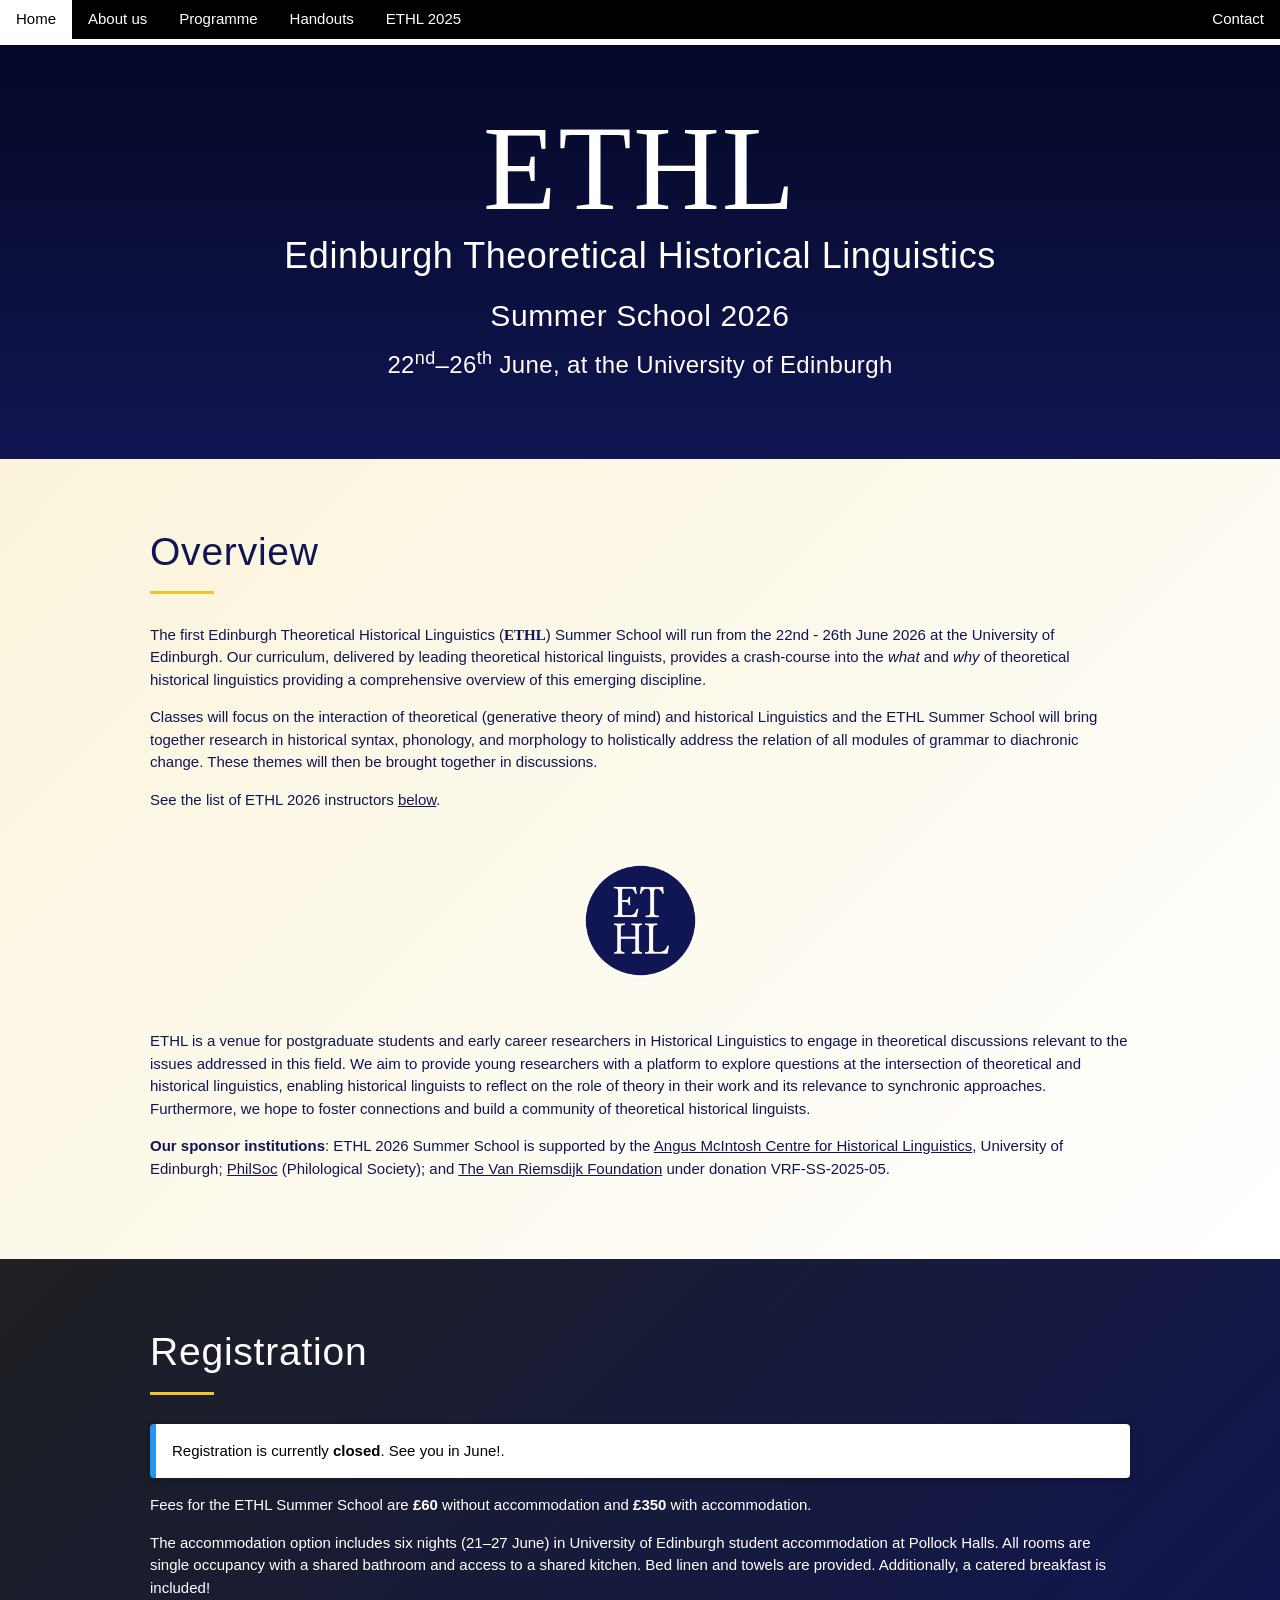
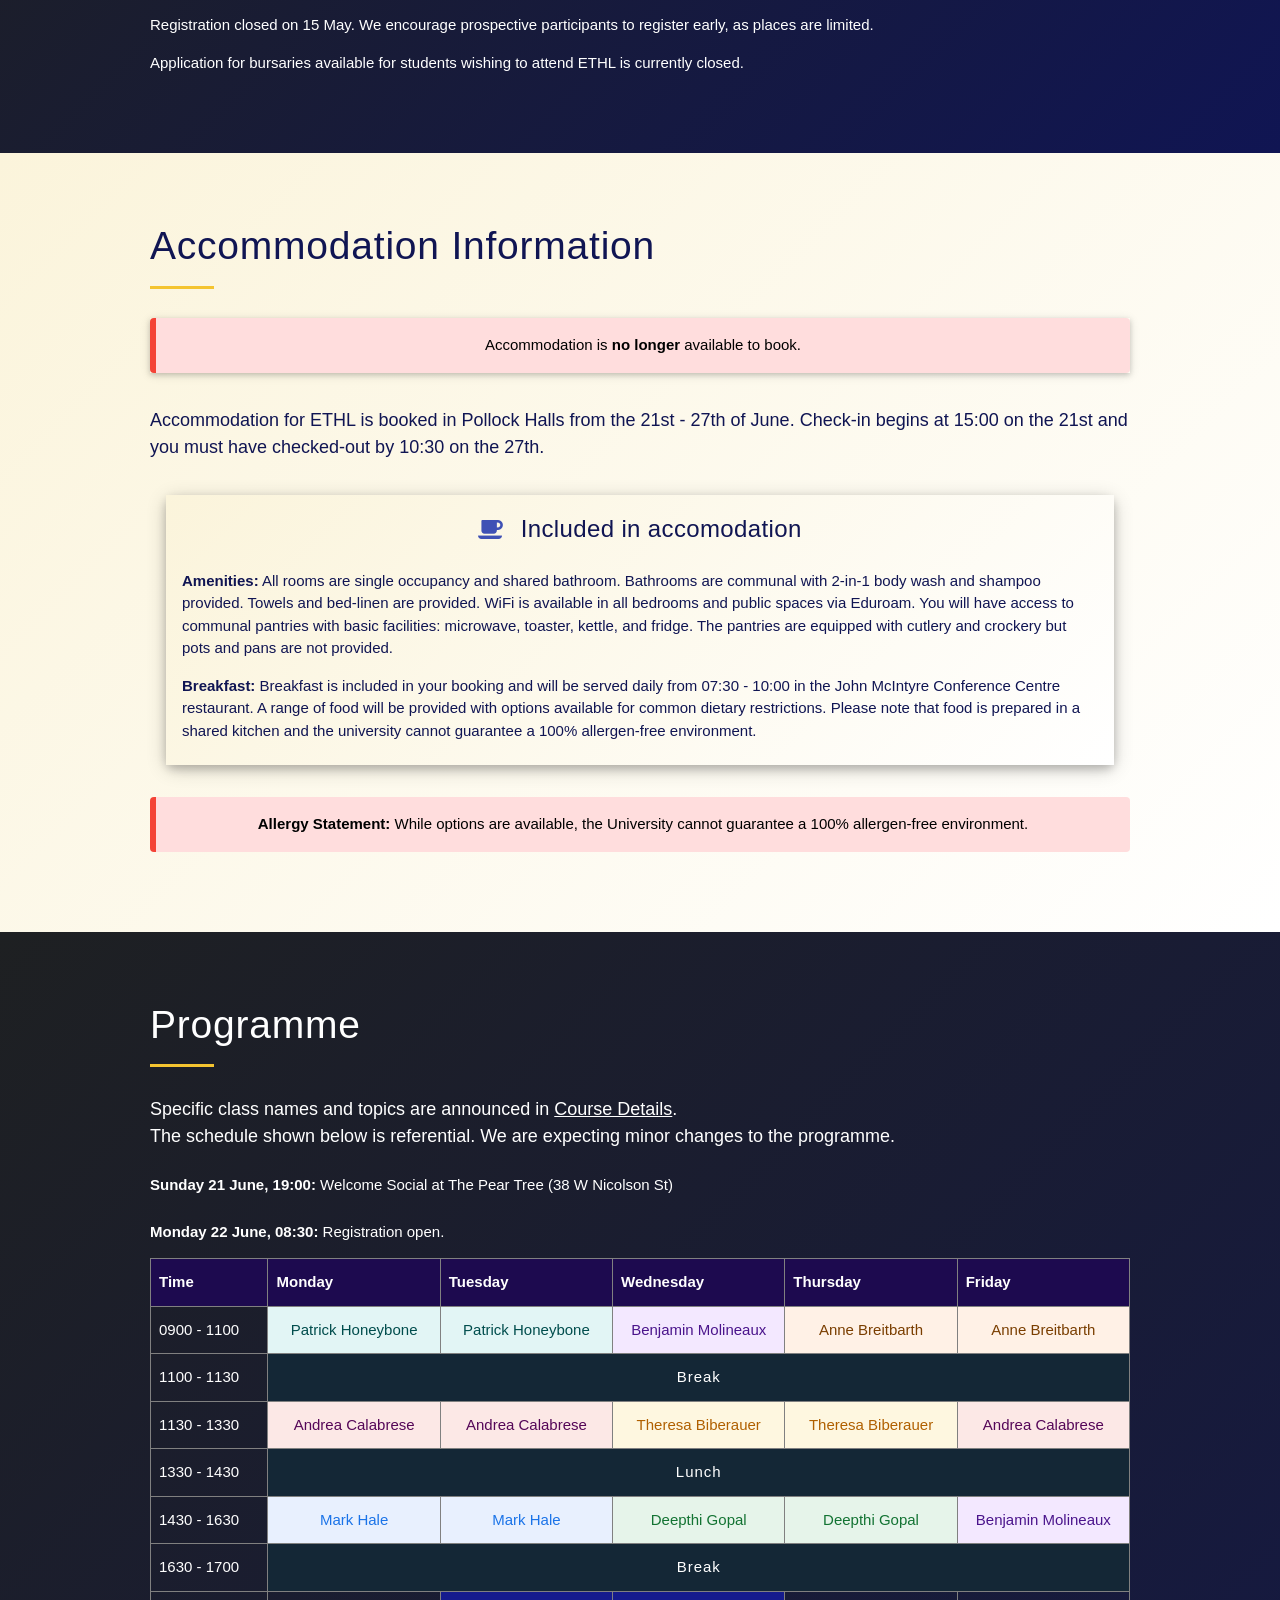
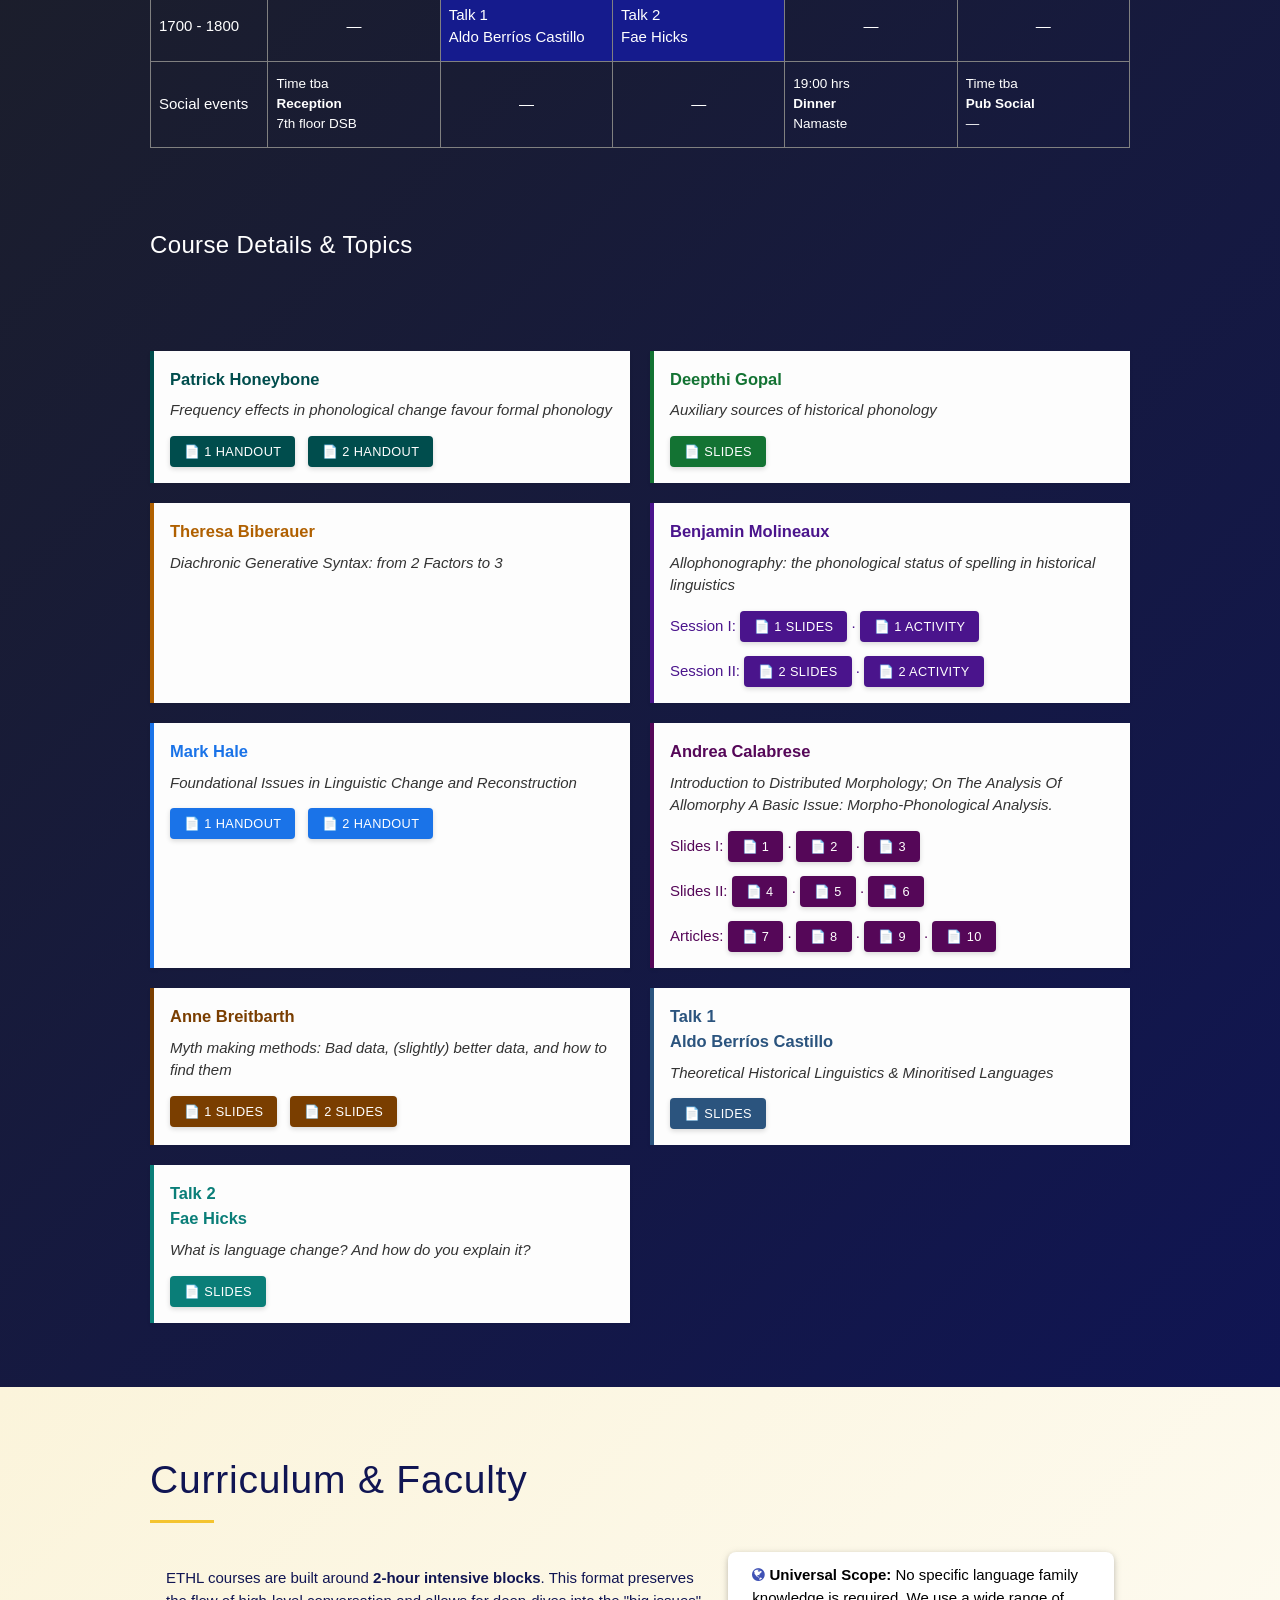
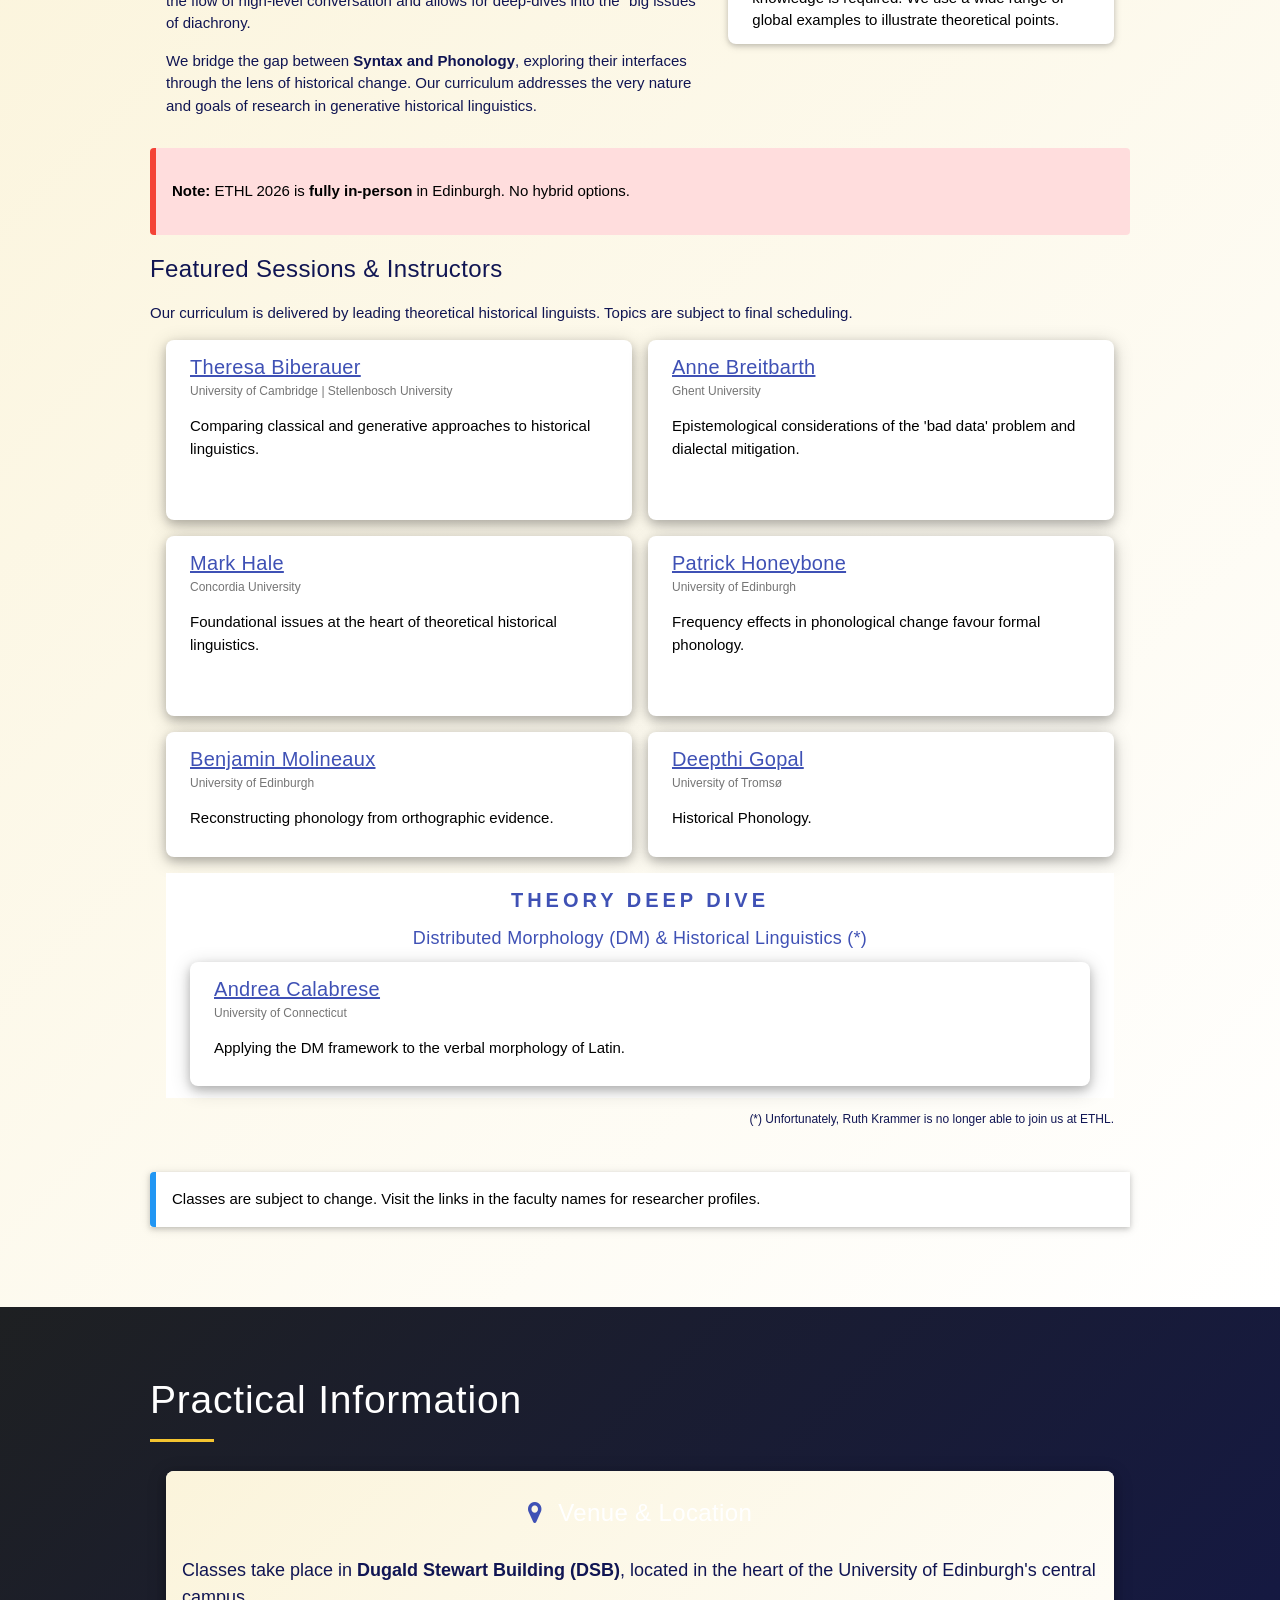
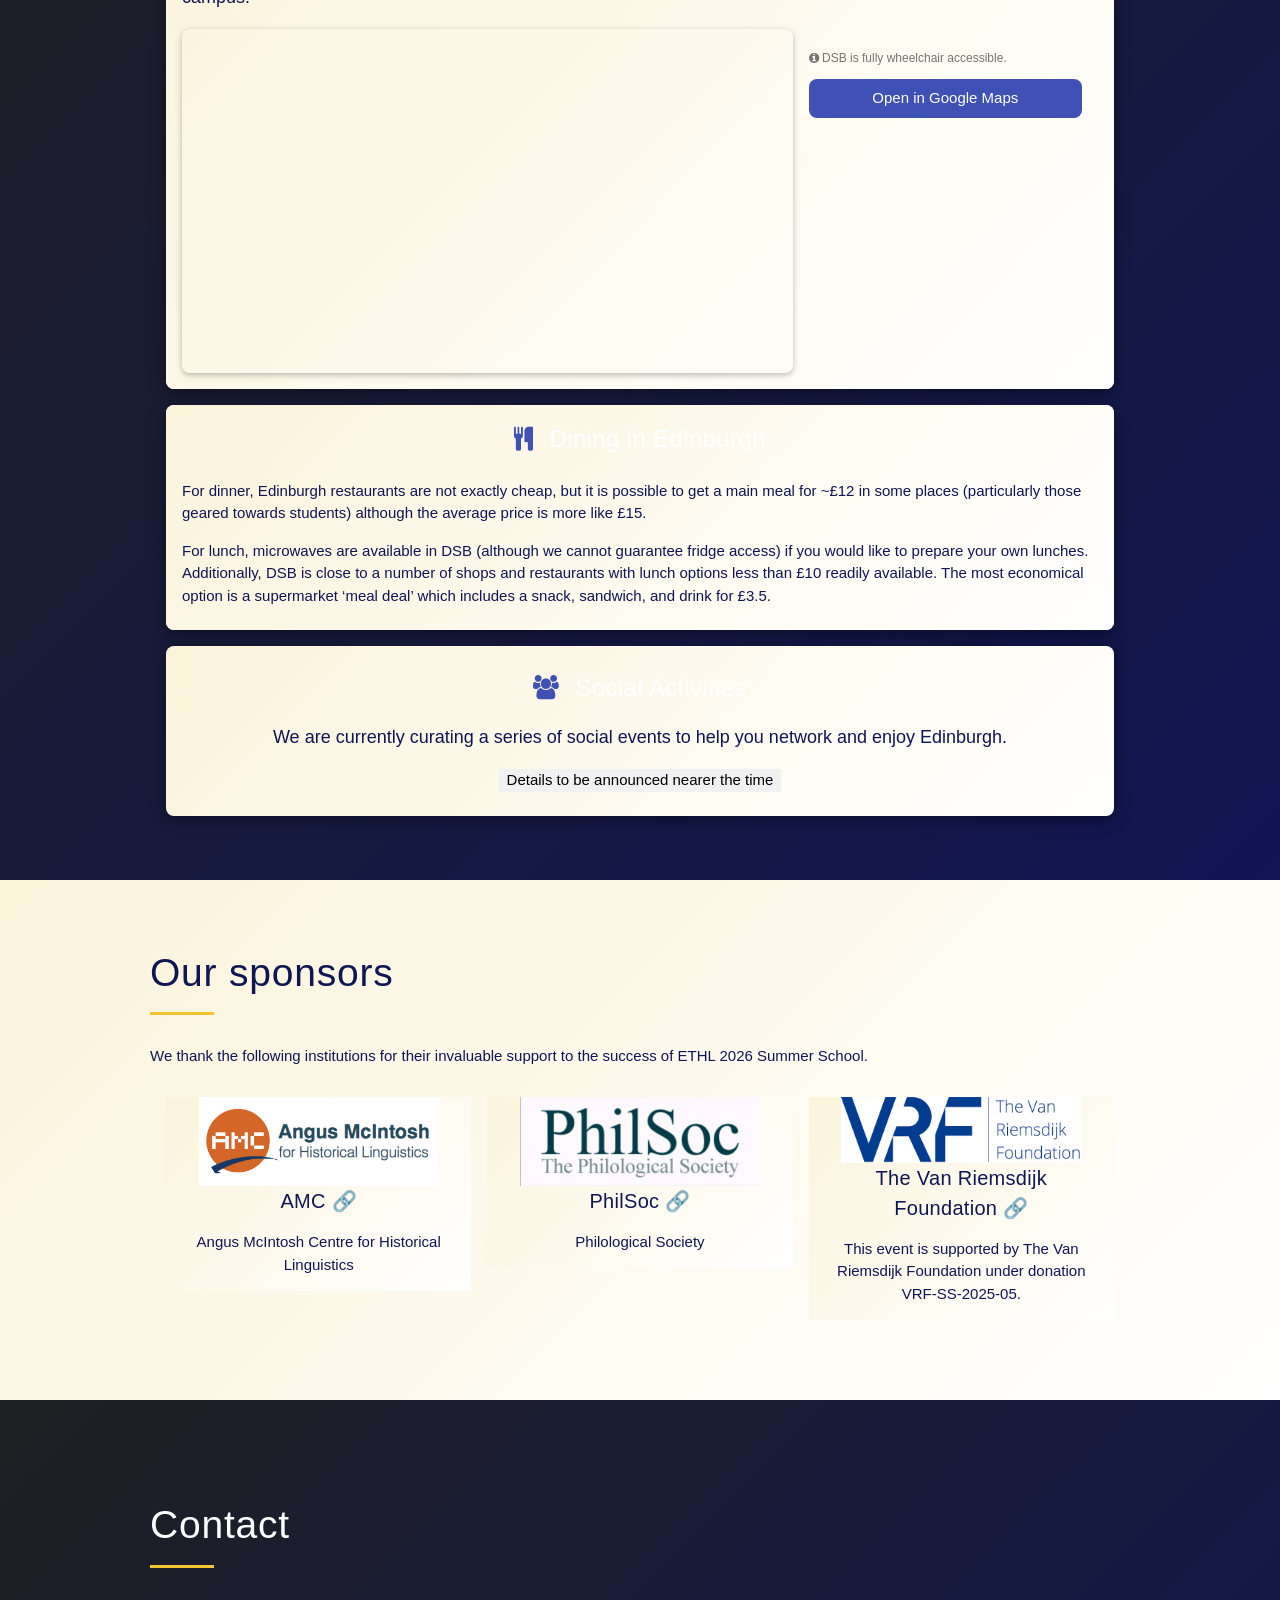
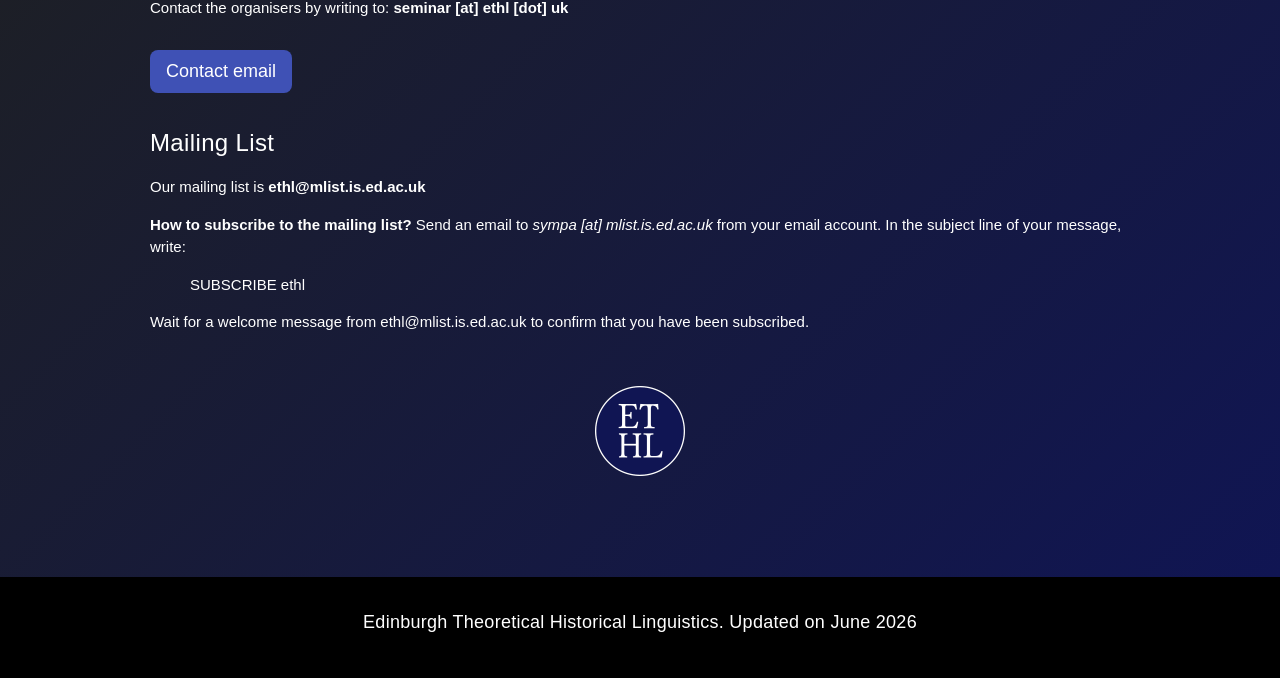
<file: Ethl2026.html>
<!DOCTYPE html>
<html lang="en">
<head>
  <meta charset="UTF-8">
  <meta http-equiv="refresh" content="0; url=index.html">
  <title>Redirecting…</title>
  <link rel="canonical" href="index.html">
</head>
<body>
  <p>
    Redirecting to the current ETHL page.
    If you are not redirected automatically,
    <a href="index.html">click here</a>.
  </p>

  <script>
    // JS fallback in case meta refresh fails
    if (window.location.pathname.endsWith("Ethl2026.html")) {
      window.location.replace("index.html");
    }
  </script>
</body>
</html>
</file>
<file: assets/style.css>
body {
  overflow-x: hidden;
}

h1, h2, h3, h4, h5, h6 {
  font-weight: 500;
  letter-spacing: 0.015em;
  margin-top: 0;
}

.ethl-h2 {
  display: block;
  font-size: 2rem;
  font-weight: 500;
  letter-spacing: 0.02em;
  margin: 0.3em 0 0.3em 0;
  color: #ffffff;
}


h2 {
  font-size: 2.6rem;
  font-weight: 500;
  letter-spacing: 0.02em;
  margin-bottom: 0.75em;
  position: relative;
}


h2::after {
  content: "";
  display: block;
  width: 64px;
  height: 3px;
  background: #f4c430;
  margin-top: 10px;
}


h3 {
  font-size: 1.6rem;
  font-weight: 500;
  letter-spacing: 0.015em;
  margin-bottom: 0.5em;
}

.ethl-hero-title {
  font-size: 6.5rem;
  font-weight: 600;
  letter-spacing: 0.05em;
}

.ethl-hero-subtitle {
  font-size: 2rem;
  font-weight: 400;
  letter-spacing: 0.04em;
}

.w3-ethlblue h2::after {
  background: #ffdd55;
}

.w3-ethlblue h2,
.w3-ethlblue h3 {
  color: #ffffff;
}

.teacher-name {
  margin: 0;
  font-size: 24px;
  font-weight: 500;
  letter-spacing: 0.01em;
}



.w3-ethlblue,.w3-hover-ethlblue:hover{color:#fff!important;background-color:#101553!important}
.w3-text-ethlblue,.w3-hover-text-ethlblue:hover{color:#101553!important}
.w3-text-ethlred,.w3-hover-text-ethlred:hover{color:#b83d63!important}
.red_color {background: #b83d63}
.ethlblue-gradient {
  background: linear-gradient(to top, #101553 0%, #0c103f 40%, #050827 100%) !important;color:#fff!important;
}

.w3-ethl-dark-gradient {
  background: linear-gradient(135deg, #1e2022 0%, #101553 100%) !important;
  color: #ffffff !important;
}

.w3-ethl-light-gradient {
  background: linear-gradient(135deg, #fbf4db 0%, #ffffff 100%) !important;
  color: #101553 !important; /* Changes text to dark blue for beautiful contrast */
}


.ethl-logo {
  font-family: serif;
  font-size: clamp(3.5rem, 12vw, 8rem);
  line-height: 1;
  margin: 0;
  text-align: center;
}


/*  GOOGLE MAP BEHAVIOUR THING */

.map-responsive {
  position: relative;
  overflow: hidden;
  padding-bottom: 56.25%; /* 16:9 aspect ratio */
  height: 0;
}

.map-responsive iframe {
  position: absolute;
  top: 0;
  left: 0;
  width: 100%;
  height: 100%;
  border: 0;
}


.ethl {
  color: #101553;
  font-weight: bold;
  font-family:serif;

}
.ethlwhite {
  color: #fff;
  font-weight: bold;
  font-family:serif;

}


  /* Make W3 columns behave like a neat flex grid (equal heights) */
  .teacher-grid {
    display: flex;
    flex-wrap: wrap;
    margin-left: -8px;   /* matches w3-row-padding-ish gutters */
    margin-right: -8px;
  }
  .teacher-col {
    padding-left: 8px;
    padding-right: 8px;
    margin-bottom: 16px;
    box-sizing: border-box;
    width: 33.3333%;     /* 3 across on desktop */
  }
  /* tablet */
  @media (max-width: 992px) {
    .teacher-col { width: 50%; }  /* 2 across */
  }
  /* mobile */
  @media (max-width: 600px) {
    .teacher-col { width: 100%; } /* 1 across */
  }

  .teacher-card {
    height: 100%;
    border-radius: 14px;
  }
  .teacher-name {
    margin: 0;
    font-size: 26px;
    line-height: 1.15;
  }
  .teacher-inst {
    margin: 10px 0 0 0;
    font-size: 18px;
    opacity: 0.75;
    line-height: 1.35;
  }


.teacher-link {
  text-decoration: none;
  color: inherit;
}
.teacher-link:hover {
  text-decoration: underline;
}

.link-icon {
  font-size: 0.85em;
  opacity: 0.6;
  margin-right: 6px;
}


.ethl-register-btn {
  background: linear-gradient(135deg, #f4c430, #ffdd55);
  color: #1a1a1a !important;
  padding: 18px 40px;
  font-weight: 700;
  letter-spacing: 0.08em;
  text-transform: uppercase;
  box-shadow: 0 8px 20px rgba(0,0,0,0.35);
  border: none;
  transition: all 0.25s ease;
}

.ethl-register-btn:hover {
  background: linear-gradient(135deg, #ffdd55, #f4c430);
  box-shadow: 0 12px 28px rgba(0,0,0,0.45);
  transform: translateY(-2px);
}


.ethl-note {
  background-color: rgba(255,255,255,0.08);
  border-left: 4px solid #ffd966; /* ETHL yellow accent */
  padding: 12px 16px;
  font-size: 0.95em;
}
.ethl-note i {
  margin-right: 6px;
  opacity: 0.8;
}


.faculty-card {
  transition: all 0.25s ease;
  border: 1px solid #f0f0f0;
}

.faculty-card:hover {
  transform: translateY(-6px);
  box-shadow: 0 12px 25px rgba(0,0,0,0.08);
}

.faculty-name {
  color: black !important;
  font-weight: 400;
  margin-bottom: 8px;
}

.faculty-inst a {
  /* text-decoration: none; */
}

.faculty-inst a:hover {
  text-decoration: underline;
}


/* ==========================================================================
   AUTOMATIC ALTERNATING GRADIENTS
   ========================================================================== */

/* 1. Base rule: Apply the Light Gradient to ALL non-dark containers by default */
div.w3-container:not(.w3-ethlblue):not(.ethlblue-gradient) {
  background: linear-gradient(135deg, #fbf4db 0%, #ffffff 100%) !important;
  color: #101553 !important; 
}

/* 2. Target the headers inside the light gradient to make sure they match the dark blue text */
div.w3-container:not(.w3-ethlblue):not(.ethlblue-gradient) h2,
div.w3-container:not(.w3-ethlblue):not(.ethlblue-gradient) h3 {
  color: #101553 !important;
}

/* 3. Alternating rule: Turn every SECOND light container into the Dark Gradient */
div.w3-container:not(.w3-ethlblue):not(.ethlblue-gradient):nth-of-type(even) {
  background: linear-gradient(135deg, #1e2022 0%, #101553 100%) !important;
  color: #ffffff !important;
}

/* 4. Ensure headers turn white inside the automatically generated dark sections */
div.w3-container:not(.w3-ethlblue):not(.ethlblue-gradient):nth-of-type(even) h2,
div.w3-container:not(.w3-ethlblue):not(.ethlblue-gradient):nth-of-type(even) h3 {
  color: #ffffff !important;
}


/* ==========================================================================
   MOBILE TIMELINE STYLES
   ========================================================================== */

.class-timeline-mobile {
  margin-top: 20px;
}

.mobile-day-card {
  background: rgba(255, 255, 255, 0.95);
  border: 1px solid #ddd;
  border-radius: 8px;
  margin-bottom: 24px;
  overflow: hidden;
  box-shadow: 0 4px 10px rgba(0,0,0,0.05);
}

.mobile-day-header {
  background-color: #1d0a4f;
  color: white !important;
  padding: 10px 14px;
  font-weight: bold;
  font-size: 1.1em;
  letter-spacing: 0.05em;
}

.mobile-session {
  padding: 12px 14px;
  border-bottom: 1px solid #eee;
  font-size: 0.95em;
}

.mobile-session:last-child {
  border-bottom: none;
}

.mobile-session strong {
  display: inline-block;
  width: 125px;       /* Increased from 95px to prevent text wrapping */
  color: #444;
  vertical-align: top; /* Keeps text beautifully aligned if the instructor name gets long */
}

/* Matching the Desktop Table Colors */
.p-honeybone { background-color: #e2f5f5; color: #004d4d !important; font-weight: 500; }
.b-molineaux { background-color: #f3e8ff; color: #4a148c !important; font-weight: 500; }
.a-breitbarth { background-color: #fff1e6; color: #7a3e00 !important; font-weight: 500; }
.d-gopal     { background-color: #e6f4ea; color: #137333 !important; font-weight: 500; }
.a-calabrese { background-color: #fce8e6; color: #550758 !important; font-weight: 500; }
.t-biberauer { background-color: #fef7e0; color: #b06000 !important; font-weight: 500; }
.m-hale      { background-color: #e8f0fe; color: #1a73e8 !important; font-weight: 500; }
.m-opensession { background-color: #2982c9; color: white !important; }

/* Break, Lunch, and Social highlights */
.m-break, .m-lunch { 
  background-color: #142736; 
  color: #fff !important; 
}
.m-break strong, .m-lunch strong { color: #fff; }

.m-social {
  background-color: #f9f9f9;
  color: #333 !important;
  font-style: italic;
}
.m-social strong { font-style: normal; }


/* Heading */
.course-heading {
    margin-top: 15px;
}

/* Grid Layout container */
.course-grid {
    margin-top: 24px; 
    display: grid; 
    grid-template-columns: repeat(2, 1fr); 
    gap: 20px;
}

/* Base Card Styles */
.course-card {
    padding: 16px; 
    background-color: #fdfdfd; 
    box-shadow: 0 2px 4px rgba(0, 0, 0, 0.05);
    border-left: 4px solid var(--accent); /* Uses the inline variable */
}

/* Internal Card Text elements */
.speaker-name {
    font-size: 1.1em;
    color: var(--accent); /* Inherits the custom accent color dynamic per card */
}

.talk-title {
    margin: 8px 0 0 0; 
    color: #333; 
    font-style: italic;
}

/* PDF link wrapper groups */
.download-links {
    margin: 14px 0 0 0;
}

.category-label {
    color: var(--accent);
}

/* PDF Button styling */
.download-links a {
    display: inline-block; 
    padding: 6px 14px; 
    background-color: var(--accent); /* Matches button to its specific card color */
    color: #ffffff; 
    text-decoration: none; 
    font-size: 0.85em; 
    font-weight: 500; 
    letter-spacing: 0.03em; 
    text-transform: uppercase; 
    border-radius: 4px; 
    box-shadow: 0 2px 5px rgba(0, 0, 0, 0.15); 
    transition: all 0.2s ease;
}

/* Interactive hover state for links */
.download-links a:hover {
    filter: brightness(1.15);
    box-shadow: 0 4px 8px rgba(0, 0, 0, 0.2);
}
</file>
